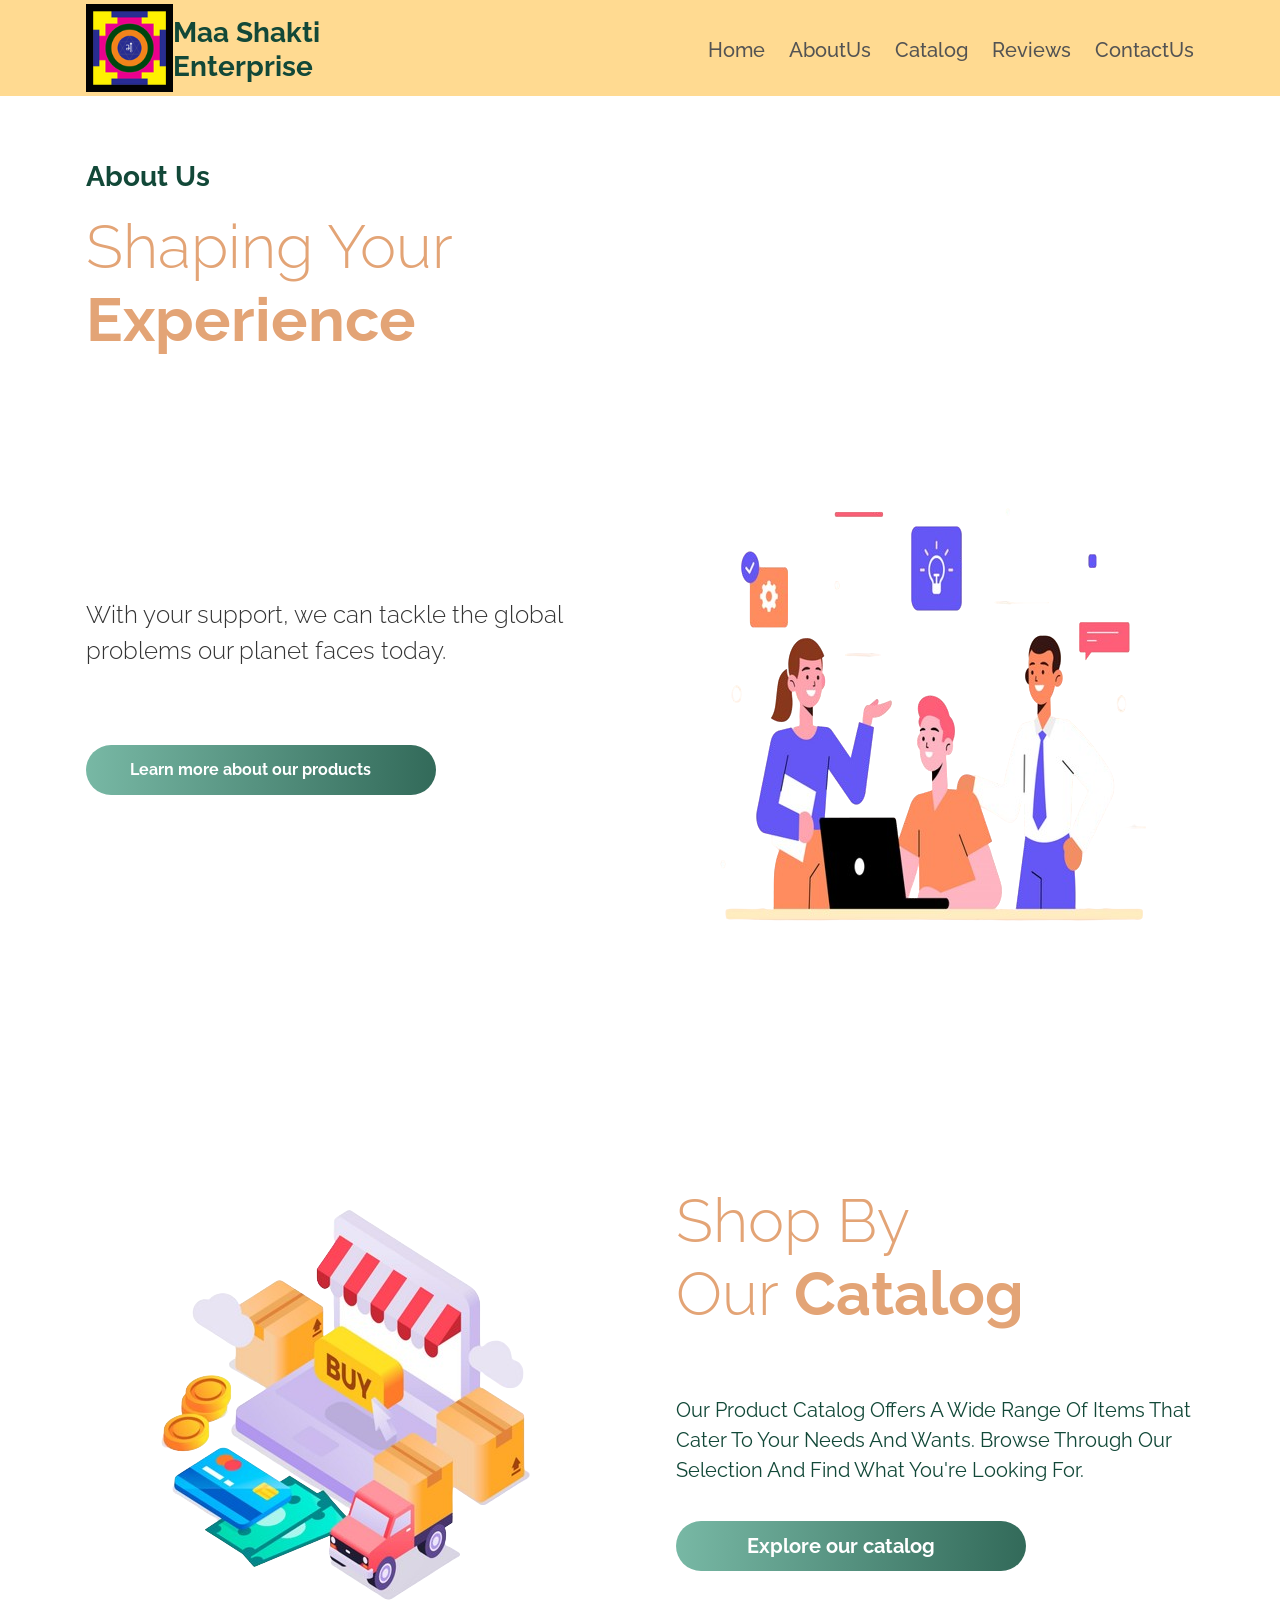
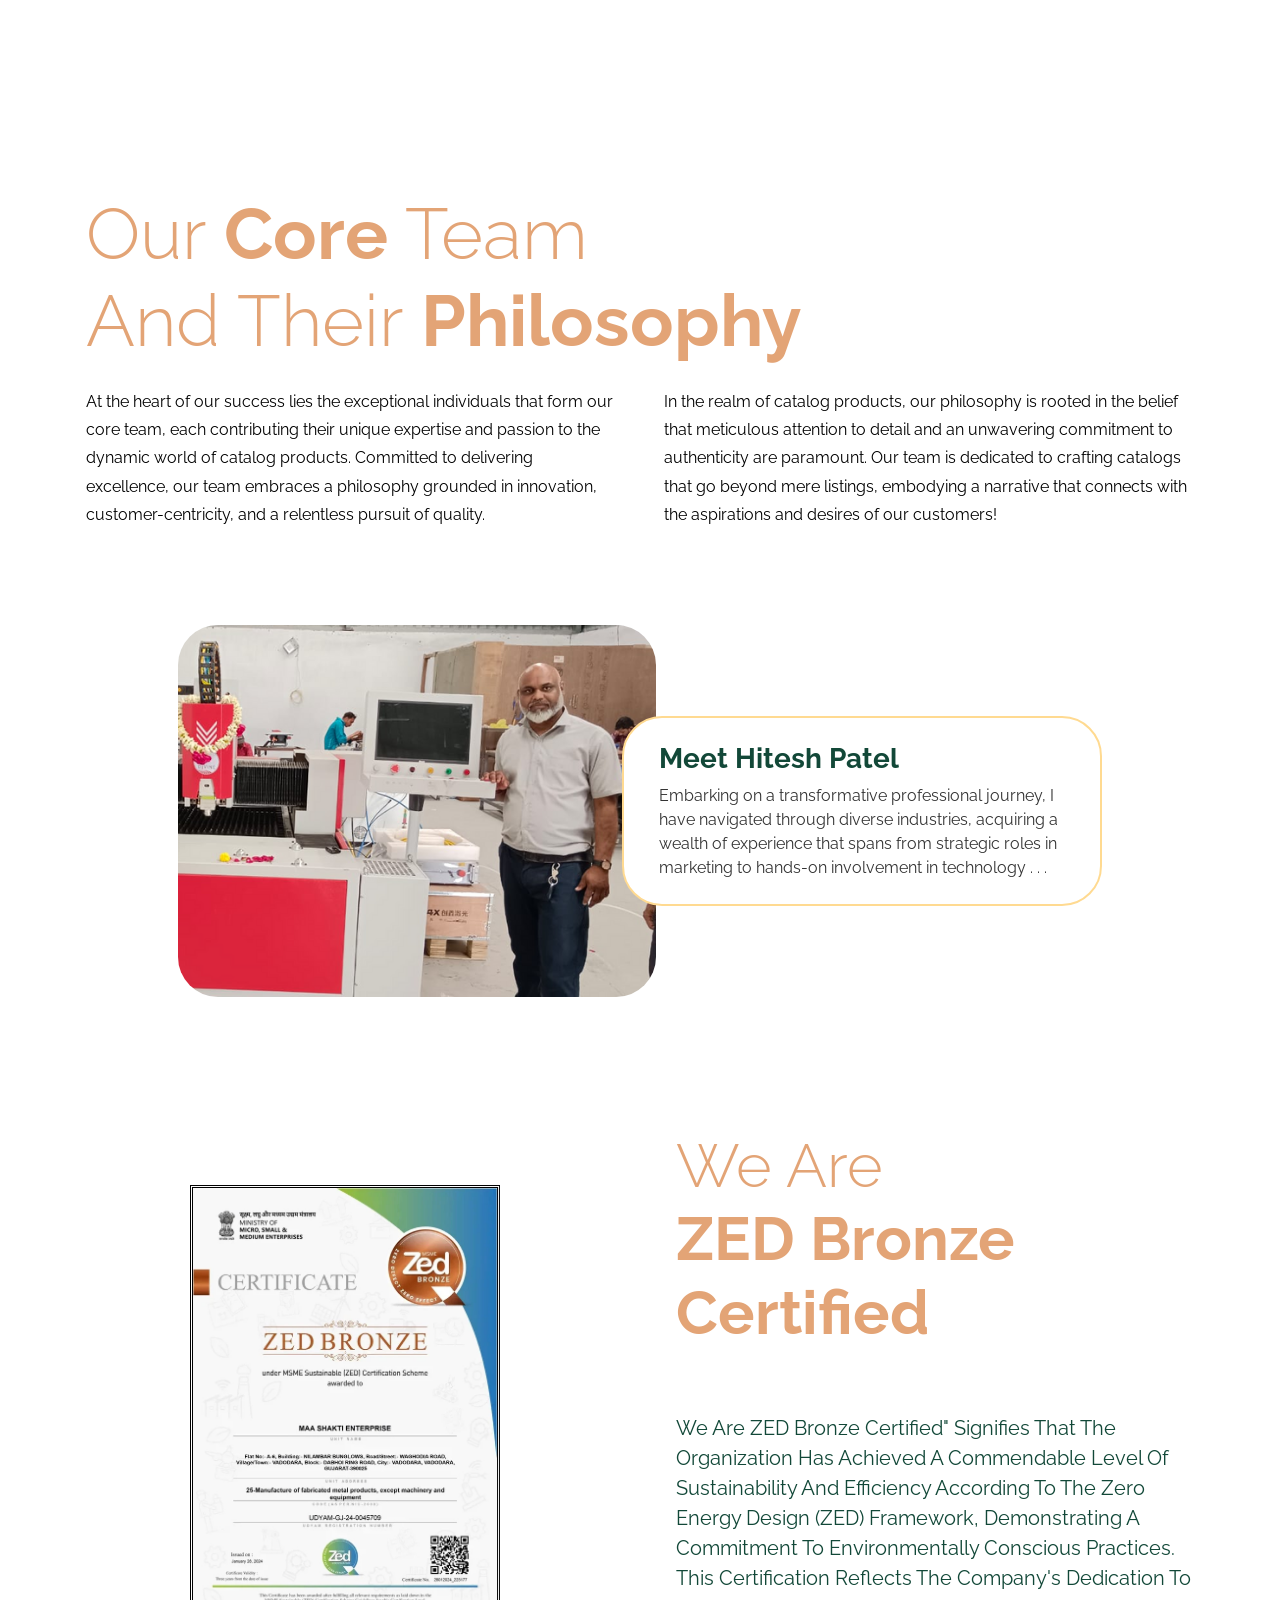
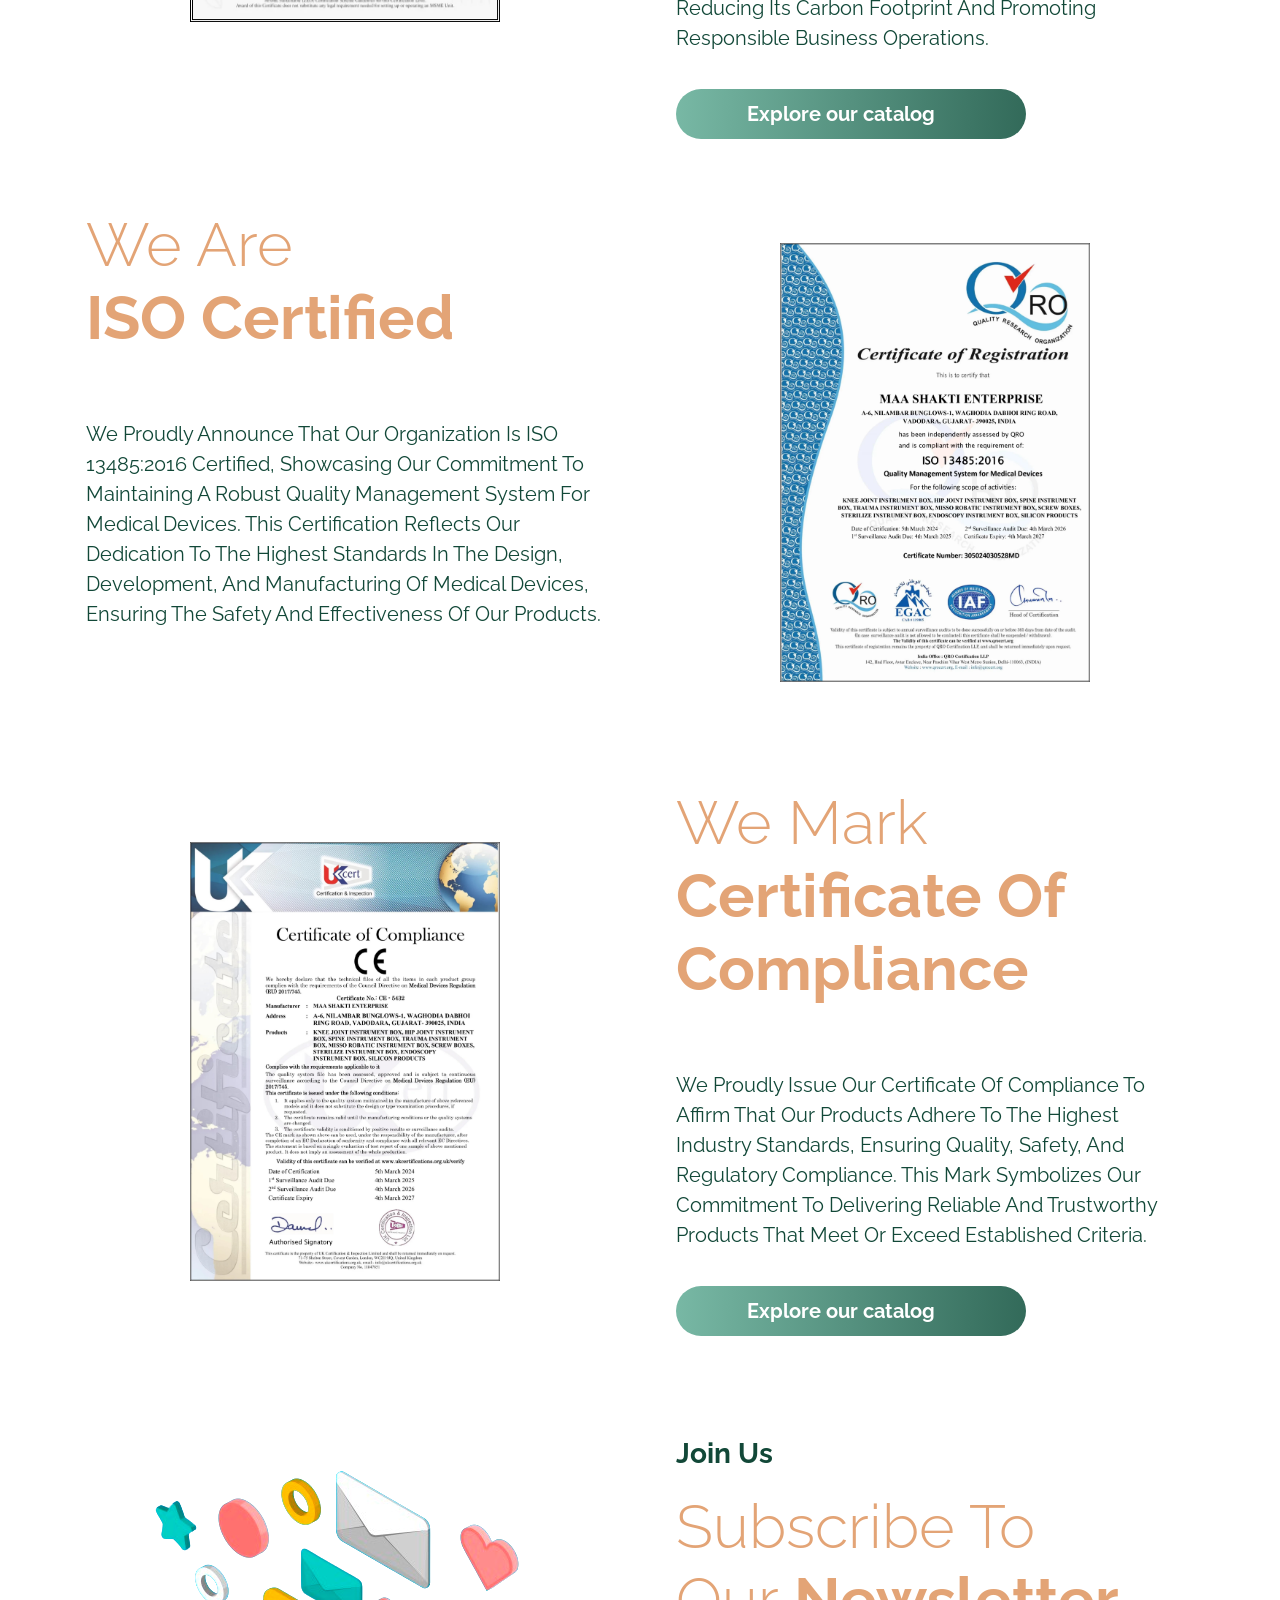
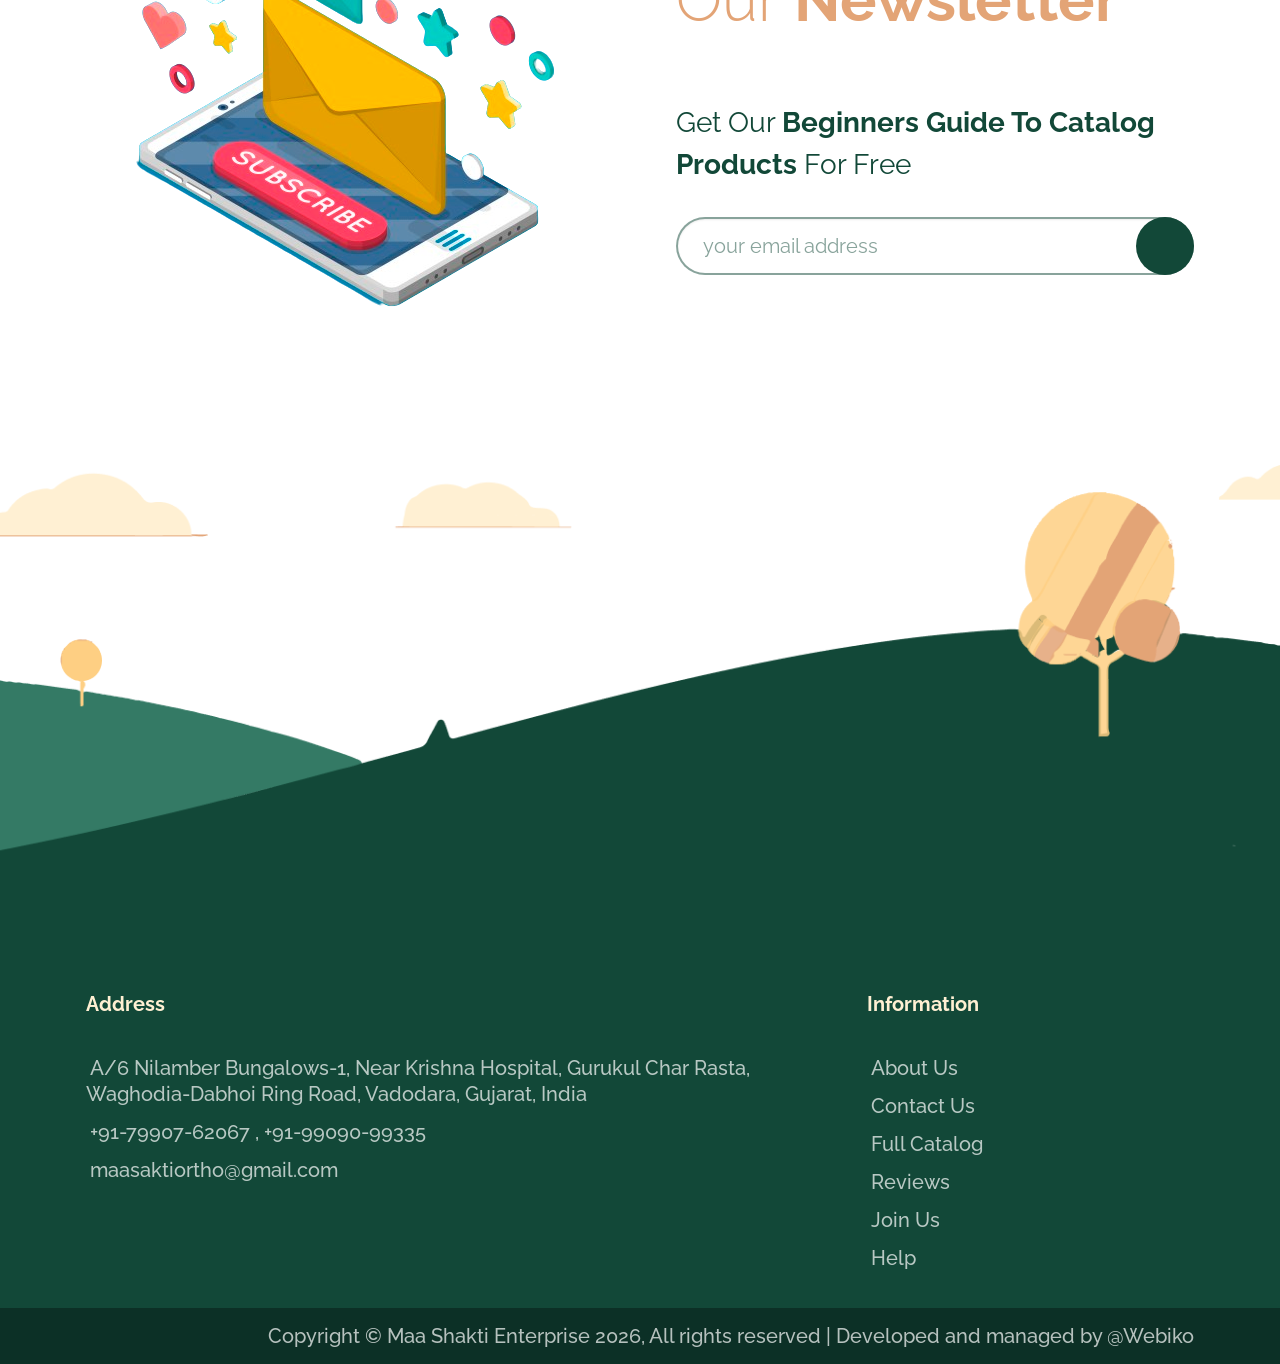
<file: public/about-us.html>
<!DOCTYPE html>
<html data-bs-theme="light" lang="en-US" dir="ltr">

<head>
  <meta charset="utf-8">
  <meta http-equiv="X-UA-Compatible" content="IE=edge">
  <meta name="viewport" content="width=device-width, initial-scale=1">
  <script src="https://web3forms.com/client/script.js" async defer></script>
  <link href="assets/lightbox/lightbox.css" rel="stylesheet" />

  <style>
    .portfolio-item img {
      transition: .5s;
    }

    .portfolio-item:hover img {
      transform: scale(1.1);
    }

    .portfolio-item .portfolio-overlay {
      position: absolute;
      display: flex;
      align-items: center;
      justify-content: center;
      width: 0;
      height: 0;
      bottom: 0;
      left: 50%;
      background: rgba(53, 53, 53, .7);
      transition: .5s;
    }

    .portfolio-item:hover .portfolio-overlay {
      width: 100%;
      height: 100%;
      left: 0;
    }

    .portfolio-item .portfolio-overlay .btn {
      opacity: 0;
    }

    .portfolio-item:hover .portfolio-overlay .btn {
      opacity: 1;
    }
  </style>

  <!-- ===============================================-->
  <!--    Document Title-->
  <!-- ===============================================-->
  <title>Maa Shakti Enterprise | We produce for your health</title>


  <!-- ===============================================-->
  <!--    Favicons-->
  <!-- ===============================================-->
  <link rel="apple-touch-icon" sizes="180x180" href="assets/img/favicons/apple-touch-icon.png">
  <link rel="icon" type="image/png" sizes="32x32" href="assets/img/favicons/favicon-32x32.png">
  <link rel="icon" type="image/png" sizes="16x16" href="assets/img/favicons/favicon-16x16.png">
  <link rel="shortcut icon" type="image/x-icon" href="assets/img/favicons/favicon.ico">
  <link rel="manifest" href="assets/img/favicons/manifest.json">
  <meta name="msapplication-TileImage" content="assets/img/favicons/mstile-150x150.png">
  <meta name="theme-color" content="#ffffff">
  <script src="assets/js/config.js"></script>


  <!-- ===============================================-->
  <!--    Stylesheets-->
  <!-- ===============================================-->
  <link rel="stylesheet" href="vendors/swiper/swiper-bundle.min.css">
  <link rel="preconnect" href="https://fonts.googleapis.com">
  <link rel="preconnect" href="https://fonts.gstatic.com" crossorigin>
  <link href="https://fonts.googleapis.com/css2?family=Raleway:wght@300;400;500;600;700&amp;display=swap"
    rel="stylesheet">
  <link href="assets/css/theme.css" rel="stylesheet" id="style-default">
  <link href="assets/css/user-rtl.css" rel="stylesheet" id="user-style-rtl">
  <link href="assets/css/user.css" rel="stylesheet" id="user-style-default">
  <link rel="stylesheet" href="https://unicons.iconscout.com/release/v4.0.8/css/line.css">
</head>


<body>

  <!-- ===============================================-->
  <!--    Main Content-->
  <!-- ===============================================-->
  <main class="main" id="top">
    <div class="bg-white">
      <div class="content">

        <nav class="navbar navbar-expand-lg py-1" id="navbar-top"
          data-navbar-soft-on-scroll="data-navbar-soft-on-scroll">
          <div class="container"><a class="navbar-brand me-lg-auto cursor-pointer" href="index.html"><img
                class="w-50 w-md-100 img-fluid" src="assets/img/logos/logo.png" alt="Maa Shakti Enterprise" /></a>
            <button class="navbar-toggler border-0 pe-0" type="button" data-bs-toggle="collapse"
              data-bs-target="#navbarSupportedContent" aria-controls="navbarSupportedContent" aria-expanded="false"
              aria-label="Toggle navigation"><span class="navbar-toggler-icon"></span></button>
            <h3 class="fs-8 fs-md-7 fs-xxl-6 text-success fw-bold pt-2">Maa Shakti Enterprise </h3>
            <div class="collapse navbar-collapse" id="navbarSupportedContent"
              data-navbar-collapse="data-navbar-collapse">
              <div class="container d-lg-flex justify-content-lg-end pe-lg-0 w-lg-100">

                <ul class="navbar-nav mt-2 mt-lg-1 ms-lg-4 ms-xl-8 ms-2xl-9 gap-lg-x1"
                  data-navbar-nav="data-navbar-nav">
                  <li class="nav-item"> <a class="nav-link nav-bar-item px-0" href="index.html#home" title="home">Home</a>
                  </li>
                  <li class="nav-item"> <a class="nav-link nav-bar-item px-0" href="#about" title="about">AboutUs</a>
                  </li>
                  <li class="nav-item"> <a class="nav-link nav-bar-item px-0" href="full-catalog.html"
                      title="catalog">Catalog</a></li>
                  <li class="nav-item"> <a class="nav-link nav-bar-item px-0" href="index.html#review"
                      title="reviews">Reviews</a>
                  </li>
                  <li class="nav-item"> <a class="nav-link nav-bar-item px-0" href="contact-us.html"
                      title="support">ContactUs</a></li>
                </ul>
              </div>
            </div>
          </div>
        </nav>
        <div class="container" data-bs-target="#navbar-top" data-bs-spy="scroll" tabindex="0">

          <section class="mb-9 mb-lg-10 mb-xxl-11" id="about">
            <h3 class="mb-3 pt-6 fs-8 fs-md-7 fs-xxl-6 text-success fw-bold text-center text-lg-start text-capitalize">
              About Us </h3>
            <h1
              class="fs-5 fs-md-3 fs-xxl-2 text-secondary text-capitalize fw-light mb-6 mb-lg-8 text-center text-lg-start">
              Shaping your <br /> <span class="fw-bold">experience</span></h1>
            <div class="row g-4 g-lg-6 g-xl-7 align-items-center">
              <div class="col-12 col-lg-6">

                <p class="fs-8 fs-md-11 fs-xxl-7 text-primary mb-5 mb-lg-6 mb-xl-7 fw-light">
                  With your support, we can tackle the global problems our planet faces today.
                </p>
                <button class="btn btn-gradient fs-12 mt-1 d-inline-flex"
                  onclick="window.location.href = 'full-catalog.html'"><span>Learn more about our products</span><span
                    class="uil uil-arrow-right"></span></button>
              </div>

              <div class="col-lg-6 d-none d-lg-block text-center"><img class="img-fluid"
                  src="assets/img/illustrations/shaping-experience.png" alt="" /></div>
            </div>
          </section>

          <section class="mb-9 mb-lg-10 mb-xxl-11 text-center text-lg-start mt-1" id="about">
            <div class="row g-4 g-lg-6 g-xl-7 pt-6">
              <div class="d-none d-lg-block col-lg-6 text-center"><img class="img-fluid"
                  src="assets/img/illustrations/shop-by-catalog.png" alt="" /></div>
              <div class="col-12 col-lg-6 d-flex flex-column justify-content-center mt-0">
                <h1 class="fs-5 fs-lg-4 fs-xl-3 text-secondary text-capitalize fw-light mt-3 mb-4">
                  Shop by <br />our <span class="fw-bold">Catalog</span></h1>
                <p class="text-success fs-8 fs-lg-8 text-capitalize beginner-guide my-4">
                  Our product catalog offers a wide range of items that cater to your needs and wants.
                  Browse through our selection and find what you're looking for.
                </p>
                <button class="btn btn-gradient fs-8 mt-1 d-inline-flex"
                  onclick="window.location.href = 'full-catalog.html'"><span>Explore our catalog</span><span
                    class="uil uil-arrow-right"></span></button>
              </div>
            </div>
          </section>

          <section class="mb-9 mb-lg-10 mb-xxl-11 text-center text-lg-start" id="about">
            <!-- <h4 class="mb-x1 fs-8 fs-md-7 fs-xxl-6 text-success fw-bold pt-6 text-capitalize">About us </h4> -->
            <h1 class="fs-5 fs-lg-3 fs-xl-2 text-secondary text-capitalize fw-light mb-x1">our <span
                class="fw-bold">Core </span>team<br />and their <span class="fw-bold">philosophy</span></h1>
            <div class="row mb-7 mb-lg-8 mb-xl-9 gap-3">
              <div class="col-12 col-lg">
                <p class="text-black fs-10 fs-md-9 fs-xxl-8 lh-xl mb-0 line-clamp-5"> At the heart of our success lies
                  the exceptional individuals
                  that form our core team, each contributing their unique expertise and passion to the dynamic world of
                  catalog products.
                  Committed to delivering excellence, our team embraces a philosophy grounded in innovation,
                  customer-centricity,
                  and a relentless pursuit of quality.</p>
              </div>
              <div class="col-12 col-lg">
                <p class="text-black fs-10 fs-md-9 fs-xxl-8 lh-xl mb-0 line-clamp-5"> In the realm of catalog products,
                  our philosophy is rooted
                  in the belief that meticulous attention to detail and an unwavering commitment to authenticity are
                  paramount.
                  Our team is dedicated to crafting catalogs that go beyond mere listings,
                  embodying a narrative that connects with the aspirations and desires of our customers! </p>
              </div>
            </div>
            <div class="d-flex flex-column flex-lg-row justify-content-center align-items-center mb-8 mb-lg-10"> <img
                class="img-fluid badhon" src="assets/img/team/badhon.png" alt="" />
              <div class="about-card" style="margin-left: -3%;">
                <h1 class="fs-8 fs-md-7 fs-xxl-6 text-success fw-bold">Meet Hitesh Patel</h1>
                <p class="fs-10 fs-md-9 fs-xxl-8 text-primary mb-0 line-clamp-5">
                  Embarking on a transformative professional journey, I have navigated through diverse industries,
                  acquiring a wealth of experience that spans from strategic roles in marketing to hands-on involvement
                  in technology . . .
                </p>
              </div>
            </div>
            <!-- <div>
              <p class="text-secondary text-capitalize fw-light mb-0 fs-5 fs-lg-4 text-center mb-7 mb-lg-8">
                meet the <span class="fw-bold">team</span></p>
              <div class="row mb-13 w-lg-75 mb-lg-5 mx-auto gy-2 gy-lg-5 h-100">
                <div class="col-12 col-md-6 col-lg-4 px-3 text-center mb-5 mb-lg-0">
                  <div class="position-relative w-75 w-md-100 mx-auto mb-2"><img class="w-100 team-hero-image"
                      src="assets/img/team/team/6.png" alt="" />
                    <div class="social-icons"><a href="#!"> <span class="uil uil-facebook"></span></a><a href="#!">
                        <span class="uil uil-instagram-alt"></span></a><a href="#!"> <span
                          class="uil uil-linkedin"></span></a></div>
                  </div>
                  <h3 class="fs-9 fs-md-8 text-success fw-bold mb-1">James T. Kirk</h3>
                  <h5 class="text-black fs-10 fs-md-9 fw-medium text-capitalize mb-3">CFO</h5>
                  <p class="fs-10 fs-md-9 fs-xxl-8 text-primary lh-xl mb-0 line-clamp-2">We're trying to teach you a
                    technique here and how to use it.</p>
                </div>
                <div class="col-12 col-md-6 col-lg-4 px-3 text-center mb-5 mb-lg-0">
                  <div class="position-relative w-75 w-md-100 mx-auto mb-2"><img class="w-100 team-hero-image"
                      src="assets/img/team/team/5.png" alt="" />
                    <div class="social-icons"><a href="#!"> <span class="uil uil-facebook"></span></a><a href="#!">
                        <span class="uil uil-instagram-alt"></span></a><a href="#!"> <span
                          class="uil uil-linkedin"></span></a></div>
                  </div>
                  <h3 class="fs-9 fs-md-8 text-success fw-bold mb-1">Montgomery Scott</h3>
                  <h5 class="text-black fs-10 fs-md-9 fw-medium text-capitalize mb-3">Accounts</h5>
                  <p class="fs-10 fs-md-9 fs-xxl-8 text-primary lh-xl mb-0 line-clamp-2">Just make a decision and let it
                    go.</p>
                </div>
                <div class="col-12 col-md-6 col-lg-4 px-3 text-center mb-5 mb-lg-0">
                  <div class="position-relative w-75 w-md-100 mx-auto mb-2"><img class="w-100 team-hero-image"
                      src="assets/img/team/team/4.png" alt="" />
                    <div class="social-icons"><a href="#!"> <span class="uil uil-facebook"></span></a><a href="#!">
                        <span class="uil uil-instagram-alt"></span></a><a href="#!"> <span
                          class="uil uil-linkedin"></span></a></div>
                  </div>
                  <h3 class="fs-9 fs-md-8 text-success fw-bold mb-1">Nyota Uhura</h3>
                  <h5 class="text-black fs-10 fs-md-9 fw-medium text-capitalize mb-3">Marketing</h5>
                  <p class="fs-10 fs-md-9 fs-xxl-8 text-primary lh-xl mb-0 line-clamp-2">We'll throw some old gray
                    clouds in here just sneaking around...</p>
                </div>
                <div class="col-12 col-md-6 col-lg-4 px-3 text-center mb-5 mb-lg-0">
                  <div class="position-relative w-75 w-md-100 mx-auto mb-2"><img class="w-100 team-hero-image"
                      src="assets/img/team/team/3.png" alt="" />
                    <div class="social-icons"><a href="#!"> <span class="uil uil-facebook"></span></a><a href="#!">
                        <span class="uil uil-instagram-alt"></span></a><a href="#!"> <span
                          class="uil uil-linkedin"></span></a></div>
                  </div>
                  <h3 class="fs-9 fs-md-8 text-success fw-bold mb-1">Hikaru Sulu</h3>
                  <h5 class="text-black fs-10 fs-md-9 fw-medium text-capitalize mb-3">CFO</h5>
                  <p class="fs-10 fs-md-9 fs-xxl-8 text-primary lh-xl mb-0 line-clamp-2">Everything's not great in life,
                    but we can still find beauty in it.</p>
                </div>
                <div class="col-12 col-md-6 col-lg-4 px-3 text-center mb-5 mb-lg-0">
                  <div class="position-relative w-75 w-md-100 mx-auto mb-2"><img class="w-100 team-hero-image"
                      src="assets/img/team/team/2.png" alt="" />
                    <div class="social-icons"><a href="#!"> <span class="uil uil-facebook"></span></a><a href="#!">
                        <span class="uil uil-instagram-alt"></span></a><a href="#!"> <span
                          class="uil uil-linkedin"></span></a></div>
                  </div>
                  <h3 class="fs-9 fs-md-8 text-success fw-bold mb-1">Pavel Chekov</h3>
                  <h5 class="text-black fs-10 fs-md-9 fw-medium text-capitalize mb-3">CTO</h5>
                  <p class="fs-10 fs-md-9 fs-xxl-8 text-primary lh-xl mb-0 line-clamp-2">That is when you can experience
                    true joy, when you have no fear.</p>
                </div>
                <div class="col-12 col-md-6 col-lg-4 px-3 text-center mb-5 mb-lg-0">
                  <div class="position-relative w-75 w-md-100 mx-auto mb-2"><img class="w-100 team-hero-image"
                      src="assets/img/team/team/1.png" alt="" />
                    <div class="social-icons"><a href="#!"> <span class="uil uil-facebook"></span></a><a href="#!">
                        <span class="uil uil-instagram-alt"></span></a><a href="#!"> <span
                          class="uil uil-linkedin"></span></a></div>
                  </div>
                  <h3 class="fs-9 fs-md-8 text-success fw-bold mb-1">Leonard McCoy</h3>
                  <h5 class="text-black fs-10 fs-md-9 fw-medium text-capitalize mb-3">Human resource</h5>
                  <p class="fs-10 fs-md-9 fs-xxl-8 text-primary lh-xl mb-0 line-clamp-2">Let's make a nice big leafy
                    tree.</p>
                </div>
              </div>
            </div> -->
          </section>

          <!-- Zed bronze certificate -->
          <section class="mb-5 mb-lg-5 mb-xxl-9 text-center text-lg-start mt-1" id="about">
            <div class="row g-4 g-lg-6 g-xl-7 pt-6">
              <!-- <div class="d-none d-lg-block col-lg-6 text-center">

                <a class="fs-10 fs-md-9 d-flex flex-column flex-xl-row align-items-center text-success fw-bold"
                  href="assets/img/certificate/zed_bronze.png" data-lightbox="zed-bronze-1"
                  data-title="ZED Bronze Certification" data-alt="ZED Bronze Certification"> <img class="img-fluid"
                    src="assets/img/certificate/zed_bronze_small.png" alt="ZED Bronze Certification" /> <span
                    class="uil uil-capture me-1 align-middle">View</span></a>
              </div> -->

              <div class="d-none d-lg-block col-lg-6 text-center portfolio-item first wow fadeInUp"
                data-wow-delay="0.1s">
                <div class="rounded overflow-hidden">
                  <div class="position-relative overflow-hidden">
                    <img class="img-fluid w-100" style="max-width: 60%;" src="assets/img/certificate/zed_bronze.jpg"
                      alt="ZED Bronze Certification">
                    <div class="portfolio-overlay">
                      <a class="btn btn-square btn-outline-light mx-1" href="assets/img/certificate/zed_bronze.jpg"
                        data-lightbox="zed-bronze-1" data-title="ZED Bronze Certification"
                        data-alt="ZED Bronze Certification"><i class="uil uil-eye"></i></a>
                    </div>
                  </div>

                </div>
              </div>

              <div class="col-12 col-lg-6 d-flex flex-column justify-content-center mt-0">
                <h1 class="fs-5 fs-lg-4 fs-xl-3 text-secondary text-capitalize fw-light mt-3 mb-4">
                  We are <br /><span class="fw-bold">ZED Bronze Certified </span></h1>
                <p class="text-success fs-8 fs-lg-8 text-capitalize beginner-guide my-4">
                  We Are ZED Bronze Certified" signifies that the organization has achieved a commendable level of
                  sustainability and
                  efficiency according to the Zero Energy Design (ZED) framework, demonstrating a commitment to
                  environmentally
                  conscious practices. This certification reflects the company's
                  dedication to reducing its carbon footprint and promoting responsible business operations.
                </p>
                <button class="btn btn-gradient fs-8 mt-1 d-inline-flex"
                  onclick="window.location.href = 'full-catalog.html'"><span>Explore our catalog</span><span
                    class="uil uil-arrow-right"></span></button>
              </div>
            </div>
          </section>


          <!-- ISO Certification -->
          <section class="mb-9 mb-lg-9 mb-xxl-14 text-center text-lg-start mt-1" id="about">
            <div class="row g-4 g-lg-6 g-xl-7 pt-6">
              <div class="col-12 col-lg-6 d-flex flex-column justify-content-center mt-0">
                <h1 class="fs-5 fs-lg-4 fs-xl-3 text-secondary text-capitalize fw-light mt-3 mb-4">
                  We are <br /><span class="fw-bold">ISO Certified </span></h1>
                <p class="text-success fs-8 fs-lg-8 text-capitalize beginner-guide my-4">
                  We proudly announce that our organization is ISO 13485:2016 certified, showcasing our
                  commitment to maintaining a robust Quality Management System for Medical Devices.
                  This certification reflects our dedication to the highest standards in the design,
                  development, and manufacturing of medical devices, ensuring the safety and effectiveness of our
                  products.
                </p>
              </div>

              <div class="d-none d-lg-block col-lg-6 text-center portfolio-item first wow fadeInUp"
                data-wow-delay="0.1s">
                <div class="rounded overflow-hidden">
                  <div class="position-relative overflow-hidden">
                    <img class="img-fluid w-100" style="max-width: 60%;"
                      src="assets/img/certificate/iso_certificate.jpg" alt="ISO Certification">
                    <div class="portfolio-overlay">
                      <a class="btn btn-square btn-outline-light mx-1" href="assets/img/certificate/iso_certificate.jpg"
                        data-lightbox="iso-certification" data-title="ISO Certification" data-alt="ISO Certification"><i
                          class="uil uil-eye"></i></a>
                    </div>
                  </div>

                </div>
              </div>
            </div>
          </section>

          <!-- Complaince Certification -->
          <section class="mb-5 mb-lg-5 mb-xxl-9 text-center text-lg-start mt-1" id="about">
            <div class="row g-4 g-lg-6 g-xl-7 pt-6">

              <div class="d-none d-lg-block col-lg-6 text-center portfolio-item first wow fadeInUp"
                data-wow-delay="0.1s">
                <div class="rounded overflow-hidden">
                  <div class="position-relative overflow-hidden">
                    <img class="img-fluid w-100" style="max-width: 60%;"
                      src="assets/img/certificate/complaince_certificate.jpg" alt="Certificate of Compliance">
                    <div class="portfolio-overlay">
                      <a class="btn btn-square btn-outline-light mx-1"
                        href="assets/img/certificate/complaince_certificate.jpg" data-lightbox="certificate-compliance"
                        data-title="Certificate of Compliance" data-alt="Certificate of Compliance"><i
                          class="uil uil-eye"></i></a>
                    </div>
                  </div>

                </div>
              </div>

              <div class="col-12 col-lg-6 d-flex flex-column justify-content-center mt-0">
                <h1 class="fs-5 fs-lg-4 fs-xl-3 text-secondary text-capitalize fw-light mt-3 mb-4">
                  We mark <br /><span class="fw-bold">Certificate of Compliance </span></h1>
                <p class="text-success fs-8 fs-lg-8 text-capitalize beginner-guide my-4">
                  We proudly issue our Certificate of Compliance to affirm that our products adhere to the highest
                  industry standards, ensuring quality, safety, and regulatory compliance. This mark symbolizes our
                  commitment to
                  delivering reliable and trustworthy products that meet or exceed established criteria.
                </p>
                <button class="btn btn-gradient fs-8 mt-1 d-inline-flex"
                  onclick="window.location.href = 'full-catalog.html'"><span>Explore our catalog</span><span
                    class="uil uil-arrow-right"></span></button>
              </div>
            </div>
          </section>

          <section class="mb-9 mb-lg-10 mb-xxl-11 text-center text-lg-start mt-1" id="about">
            <div class="row g-4 g-lg-6 g-xl-7 pt-6">
              <div class="d-none d-lg-block col-lg-6 text-center"><img class="img-fluid"
                  src="assets/img/illustrations/subscribe-letter.png" alt="Subscribe" /></div>
              <div class="col-12 col-lg-6 d-flex flex-column justify-content-center mt-0">
                <p class="fs-8 fs-md-7 fs-xxl-6 text-success fw-bold my-0 text-capitalize">join us </p>
                <h1 class="fs-5 fs-lg-4 fs-xl-3 text-secondary text-capitalize fw-light mt-3 mb-4">
                  Subscribe to <br />our <span class="fw-bold">Newsletter</span></h1>
                <p class="text-success fs-8 fs-lg-7 text-capitalize beginner-guide my-4">Get Our <span
                    class="fw-bold">Beginners Guide To Catalog Products </span><br class="d-none d-xxl-block" />for free
                </p>

                <form action="https://api.web3forms.com/submit" method="POST" onsubmit="return;">

                  <input type="hidden" name="access_key" value="0f5e778a-34cd-4102-b504-2729c065ad66">
                  <div class="input-group position-relative">
                    <input class="form-control email-input" type="email" name="email" id="email"
                      placeholder="your email address" />
                    <button class="btn shadow-none submit-button position-absolute end-0" type="submit"><span
                        class="uil uil-arrow-right"
                        onclick="document.getElementById('email').value = ''"></span></button>
                  </div>
                </form>

              </div>
            </div>
          </section>

        </div>

        <button class="btn scroll-to-top" data-scroll-top="data-scroll-top"><span
            class="uil uil-angle-up text-white"></span></button>
        <footer class="Footer" style="background-image: url('assets/img/illustrations/BOTTOM.png')">
          <div class="pb-x1 px-3 px-lg-0">
            <div class="container">
              <div class="row align-items-end g-4 g-sm-6" style="flex-wrap: wrap-reverse;">
                <div class="col-6 col-md-8">
                  <div class="mb-3 mb-md-5">
                    <h3 class="fs-9 fs-md-8 fw-bold mb-0" style="color: #FFF0D3;">Address</h3>
                  </div>
                  <div>
                    <div class="mb-2"> <a class="links" href="contact-us.html">
                        <span class="uil uil-location-pin-alt me-1"></span>
                        A/6 Nilamber Bungalows-1, Near Krishna
                        Hospital,
                        Gurukul Char Rasta, Waghodia-Dabhoi Ring Road, Vadodara,
                        Gujarat, India
                      </a>
                    </div>
                    <div class="mb-2"> <a class="links" href="contact-us.html">
                        <span class="uil uil-phone me-1"></span> +91-79907-62067 , +91-99090-99335
                      </a>
                    </div>
                    <div class="mb-2"> <a class="links" href="contact-us.html"><span
                          class="uil uil-envelope-alt me-1"></span> maasaktiortho@gmail.com</a>
                    </div>
                  </div>
                </div>
                <div class="col-6 col-md-4">
                  <div class="mb-3 mb-md-5">
                    <h3 class="fs-9 fs-md-8 fw-bold mb-0" style="color: #FFF0D3;">Information</h3>
                  </div>
                  <div>
                    <div class="mb-2"> <a class="links" href="about-us.html"> <span
                          class="uil uil-angle-right-b me-1 "></span>About Us</a></div>
                    <div class="mb-2"> <a class="links" href="contact-us.html"><span
                          class="uil uil-angle-right-b me-1 "></span>Contact Us</a></div>
                    <div class="mb-2"> <a class="links" href="full-catalog.html#products"><span
                          class="uil uil-angle-right-b me-1 "></span>Full Catalog</a></div>
                    <div class="mb-2"> <a class="links" href="index.html#review"><span
                          class="uil uil-angle-right-b me-1 "></span>Reviews</a></div>
                    <div class="mb-2"> <a class="links" href="index.html#support"><span
                          class="uil uil-angle-right-b me-1 "></span>Join Us</a></div>
                    <div class="mb-2"> <a class="links" href="contact-us.html"><span
                          class="uil uil-angle-right-b me-1 "></span>Help</a></div>
                  </div>
                </div>

              </div>
            </div>
          </div>
          <div class="bg-success py-2 py-md-3 position-relative terms-condition">
            <div class="overley-background"></div>
            <div class="container py-12 text-div text-md-end">
              <a class="links ms-md-4" href="https://www.webiko.tech/" target="_blank" title="copyright">
                <span class="copyright">
                  Copyright © Maa Shakti Enterprise
                  <script>document.write(new Date().getFullYear());</script>, All rights reserved | Developed and
                  managed by @Webiko
                </span>
              </a>
            </div>
          </div>
        </footer>
      </div>
    </div>
  </main>
  <!-- ===============================================-->
  <!--    End of Main Content-->
  <!-- ===============================================-->




  <!-- ===============================================-->
  <!--    JavaScripts-->
  <!-- ===============================================-->
  <script src="vendors/popper/popper.min.js"></script>
  <script src="vendors/bootstrap/bootstrap.min.js"></script>
  <script src="vendors/is/is.min.js"></script>
  <script src="vendors/countup/countUp.umd.js"></script>
  <script src="vendors/swiper/swiper-bundle.min.js"></script>
  <script src="vendors/lodash/lodash.min.js"></script>
  <script src="https://polyfill.io/v3/polyfill.min.js?features=window.scroll"></script>
  <script src="vendors/list.js/list.min.js"></script>
  <script src="assets/js/theme.js"></script>
  <script src="assets/lightbox/lightbox-plus-jquery.js"></script>
  <script>
    lightbox.option({
      'alwaysShowNavOnTouchDevices': true,
      'disableScrolling': true
    })
  </script>
</body>

</html>
</file>
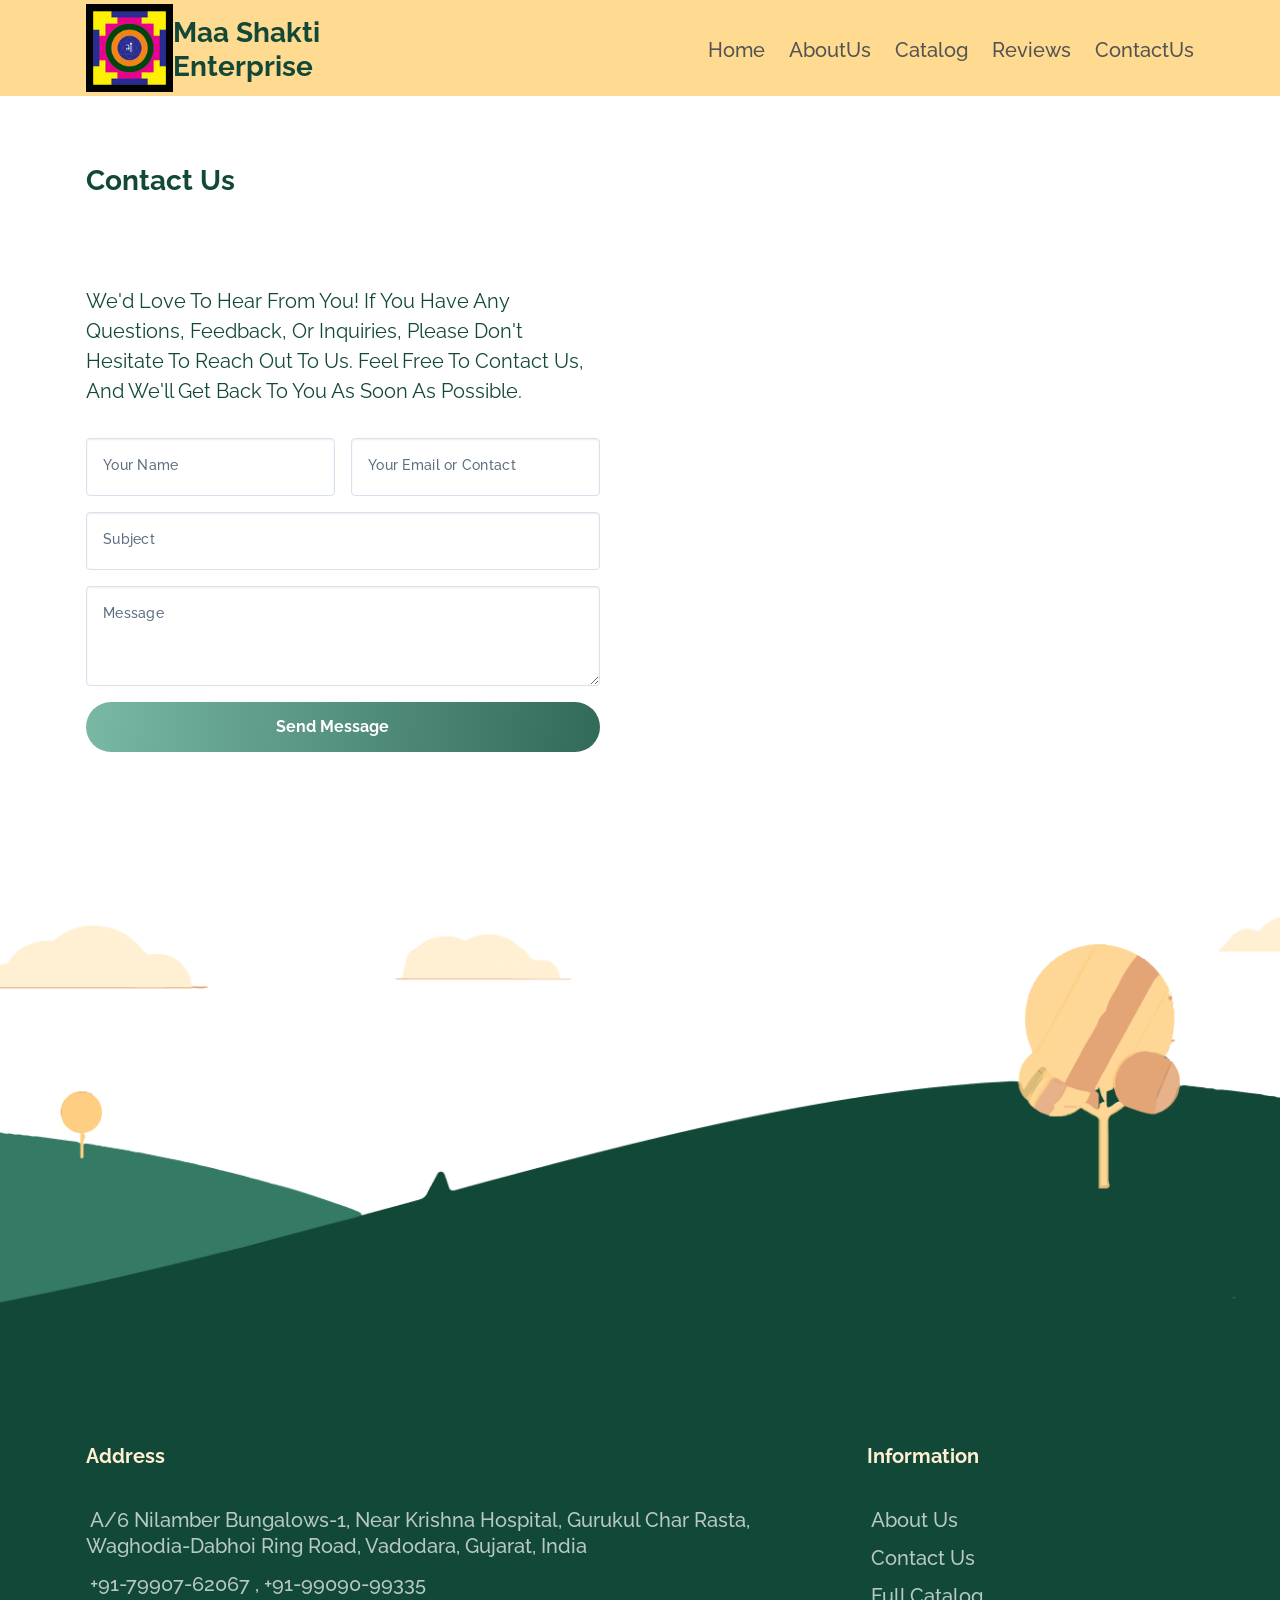
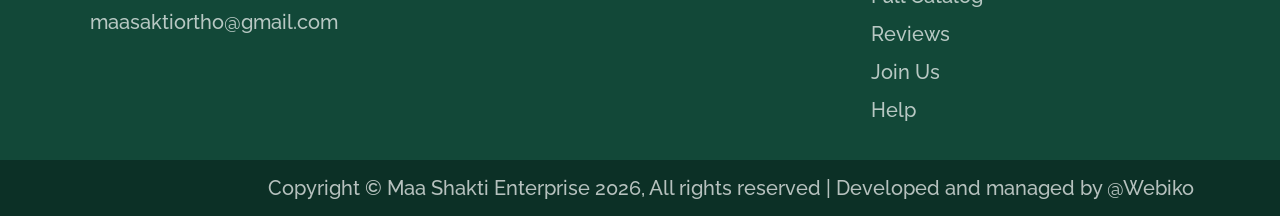
<file: public/contact-us.html>
<!DOCTYPE html>
<html data-bs-theme="light" lang="en-US" dir="ltr">

<head>
  <meta charset="utf-8">
  <meta http-equiv="X-UA-Compatible" content="IE=edge">
  <meta name="viewport" content="width=device-width, initial-scale=1">
  <script src="https://web3forms.com/client/script.js" async defer>
  </script>

  <script>
    if (performance.navigation.type == 2) {
      location.reload(true);
    }


    function validateInput() {

      const form = document.getElementById('contact-form');
      form.addEventListener('submit', (event) => {

        if (document.getElementById("name").value.trim() == "" || document.getElementById("email").value.trim() == "") {
          event.preventDefault();
        }
        if (document.getElementById("name").value.trim() == "") {
          document.getElementById("name-error").style.display = "inline";
        }
        else {
          document.getElementById("name-error").style.display = "none";
        }
        if (document.getElementById("email").value.trim() == "") {
          document.getElementById("email-error").style.display = "inline";
        }
        else {
          document.getElementById("email-error").style.display = "none";
        }
      });
    }




  </script>
  <!-- ===============================================-->
  <!--    Document Title-->
  <!-- ===============================================-->
  <title>Maa Shakti Enterprise | We produce for your health</title>


  <!-- ===============================================-->
  <!--    Favicons-->
  <!-- ===============================================-->
  <link rel="apple-touch-icon" sizes="180x180" href="assets/img/favicons/apple-touch-icon.png">
  <link rel="icon" type="image/png" sizes="32x32" href="assets/img/favicons/favicon-32x32.png">
  <link rel="icon" type="image/png" sizes="16x16" href="assets/img/favicons/favicon-16x16.png">
  <link rel="shortcut icon" type="image/x-icon" href="assets/img/favicons/favicon.ico">
  <link rel="manifest" href="assets/img/favicons/manifest.json">
  <meta name="msapplication-TileImage" content="assets/img/favicons/mstile-150x150.png">
  <meta name="theme-color" content="#ffffff">
  <script src="assets/js/config.js"></script>


  <!-- ===============================================-->
  <!--    Stylesheets-->
  <!-- ===============================================-->
  <link rel="stylesheet" href="vendors/swiper/swiper-bundle.min.css">
  <link rel="preconnect" href="https://fonts.googleapis.com">
  <link rel="preconnect" href="https://fonts.gstatic.com" crossorigin>
  <link href="https://fonts.googleapis.com/css2?family=Raleway:wght@300;400;500;600;700&amp;display=swap"
    rel="stylesheet">
  <link href="assets/css/theme.css" rel="stylesheet" id="style-default">
  <link href="assets/css/user-rtl.css" rel="stylesheet" id="user-style-rtl">
  <link href="assets/css/user.css" rel="stylesheet" id="user-style-default">
  <link rel="stylesheet" href="https://unicons.iconscout.com/release/v4.0.8/css/line.css">
</head>


<body>

  <!-- ===============================================-->
  <!--    Main Content-->
  <!-- ===============================================-->
  <main class="main" id="top">
    <div class="bg-white">
      <div class="content">

        <nav class="navbar navbar-expand-lg py-1" id="navbar-top"
          data-navbar-soft-on-scroll="data-navbar-soft-on-scroll">
          <div class="container"><a class="navbar-brand me-lg-auto cursor-pointer" href="index.html"><img
                class="w-50 w-md-100 img-fluid" src="assets/img/logos/logo.png" alt="Maa Shakti Enterprise" /></a>
            <button class="navbar-toggler border-0 pe-0" type="button" data-bs-toggle="collapse"
              data-bs-target="#navbarSupportedContent" aria-controls="navbarSupportedContent" aria-expanded="false"
              aria-label="Toggle navigation"><span class="navbar-toggler-icon"></span></button>
            <h3 class="fs-8 fs-md-7 fs-xxl-6 text-success fw-bold pt-2">Maa Shakti Enterprise </h3>
            <div class="collapse navbar-collapse" id="navbarSupportedContent"
              data-navbar-collapse="data-navbar-collapse">

              <div class="container d-lg-flex justify-content-lg-end pe-lg-0 w-lg-100">

                <ul class="navbar-nav mt-2 mt-lg-1 ms-lg-4 ms-xl-8 ms-2xl-9 gap-lg-x1"
                  data-navbar-nav="data-navbar-nav">
                  <li class="nav-item"> <a class="nav-link nav-bar-item px-0" href="index.html#home"
                      title="home">Home</a></li>
                  <li class="nav-item"> <a class="nav-link nav-bar-item px-0" href="about-us.html#about"
                      title="about">AboutUs</a></li>
                  <li class="nav-item"> <a class="nav-link nav-bar-item px-0" href="index.html#products"
                      title="catalog">Catalog</a></li>
                  <li class="nav-item"> <a class="nav-link nav-bar-item px-0" href="index.html#review"
                      title="reviews">Reviews</a>
                  </li>
                  <li class="nav-item"> <a class="nav-link nav-bar-item px-0" href="#contact"
                      title="support">ContactUs</a></li>
                </ul>
              </div>
            </div>
          </div>
        </nav>
        <div class="container" data-bs-target="#navbar-top" data-bs-spy="scroll" tabindex="0">

          <section class="mb-9 mb-lg-10 mb-xxl-11 text-center text-lg-start mt-1" id="contact">
            <h3 class="mb-3 pt-6 fs-8 fs-md-7 fs-xxl-6 text-success fw-bold text-center text-lg-start text-capitalize">
              Contact Us </h3>
            <!-- Contact Start -->
            <div class="container-fluid overflow-hidden px-lg-0" style="margin: 0rem 0;">
              <div class="container contact px-lg-0">
                <div class="row g-0 mx-lg-0">
                  <div class="col-lg-6 contact-text wow fadeIn" data-wow-delay="0.5s">
                    <div class="p-lg-5 ps-lg-0">

                      <p class="text-success fs-8 fs-lg-8 text-capitalize beginner-guide my-4">We'd love to hear from
                        you! If you have any questions, feedback, or inquiries,
                        please don't hesitate to reach out to us. Feel free to contact us, and we'll get back to you
                        as soon as possible.
                      </p>
                      <!-- <form action="https://api.web3forms.com/submit" method="POST" onsubmit="return;">

                        <input type="hidden" name="access_key" value="0f5e778a-34cd-4102-b504-2729c065ad66">
                        <div class="input-group position-relative">
                          <input class="form-control email-input" type="email" name="email" id="email"
                            placeholder="your email address" />
                          <button class="btn shadow-none submit-button position-absolute end-0" type="submit"><span
                              class="uil uil-arrow-right" onclick="document.getElementById('email').value = ''"></span></button>
                        </div>
                      </form> -->
                      <form id="contact-form" action="https://api.web3forms.com/submit" method="POST"
                        onsubmit="return; ">
                        <input type="hidden" name="access_key" value="0f5e778a-34cd-4102-b504-2729c065ad66">
                        <div class="row g-3">
                          <div class="col-md-6">
                            <div class="form-floating">
                              <input type="text" class="form-control" id="name" name="name" placeholder="Your Name">
                              <label for="name">Your Name</label>
                              <span id="name-error" style="display: none;" class="text-danger fs-10 col-sm-4">Enter
                                Valid Name!</span>
                            </div>
                          </div>
                          <div class="col-md-6">
                            <div class="form-floating">
                              <input type="text" class="form-control" id="email" name="email" placeholder="Your Email">
                              <label for="email">Your Email or Contact</label>
                              <span id="email-error" style="display: none;" class="text-danger fs-10 col-sm-4">Enter
                                Valid Email or
                                Contact!</span>
                            </div>
                          </div>
                          <div class="col-12">
                            <div class="form-floating">
                              <input type="text" class="form-control" id="subject" name="subject" placeholder="Subject">
                              <label for="subject">Subject</label>
                            </div>
                          </div>
                          <div class="col-12">
                            <div class="form-floating">
                              <textarea class="form-control" placeholder="Leave a message here" id="message"
                                name="message" style="height: 100px"></textarea>
                              <label for="message">Message</label>
                            </div>
                          </div>
                          <div class="col-12">
                            <button class="btn btn-gradient w-100 py-3" type="submit"
                              onclick="validateInput()"><span>Send
                                Message</span><span class="uil uil-arrow-right"></span></button>
                          </div>
                        </div>
                      </form>
                    </div>
                  </div>
                  <div class="col-lg-6 pe-lg-0 pt-2" style="min-height: 400px;">
                    <div class="position-relative h-100">
                      <iframe
                        src="https://www.google.com/maps/d/u/0/embed?mid=1ZEfAq2Vce3TGJfMRyuA7NIHOLboiUOM&ehbc=2E312F&noprof=1"
                        width="570" height="550">

                      </iframe>
                    </div>
                  </div>
                </div>
              </div>
            </div>
            <!-- Contact End -->
          </section>
        </div>

        <button class="btn scroll-to-top" data-scroll-top="data-scroll-top"><span
            class="uil uil-angle-up text-white"></span></button>
            <footer class="Footer" style="background-image: url('assets/img/illustrations/BOTTOM.png')">
              <div class="pb-x1 px-3 px-lg-0">
                <div class="container">
                  <div class="row align-items-end g-4 g-sm-6" style="flex-wrap: wrap-reverse;">
                    <div class="col-6 col-md-8">
                      <div class="mb-3 mb-md-5">
                        <h3 class="fs-9 fs-md-8 fw-bold mb-0" style="color: #FFF0D3;">Address</h3>
                      </div>
                      <div>
                        <div class="mb-2"> <a class="links" href="contact-us.html">
                            <span class="uil uil-location-pin-alt me-1"></span>
                            A/6 Nilamber Bungalows-1, Near Krishna
                            Hospital,
                            Gurukul Char Rasta, Waghodia-Dabhoi Ring Road, Vadodara,
                            Gujarat, India
                          </a>
                        </div>
                        <div class="mb-2"> <a class="links" href="contact-us.html">
                            <span class="uil uil-phone me-1"></span> +91-79907-62067 , +91-99090-99335
                          </a>
                        </div>
                        <div class="mb-2"> <a class="links" href="contact-us.html"><span
                              class="uil uil-envelope-alt me-1"></span> maasaktiortho@gmail.com</a>
                        </div>
                      </div>
                    </div>
                    <div class="col-6 col-md-4">
                      <div class="mb-3 mb-md-5">
                        <h3 class="fs-9 fs-md-8 fw-bold mb-0" style="color: #FFF0D3;">Information</h3>
                      </div>
                      <div>
                        <div class="mb-2"> <a class="links" href="about-us.html"> <span
                              class="uil uil-angle-right-b me-1 "></span>About Us</a></div>
                        <div class="mb-2"> <a class="links" href="contact-us.html"><span
                              class="uil uil-angle-right-b me-1 "></span>Contact Us</a></div>
                        <div class="mb-2"> <a class="links" href="full-catalog.html#products"><span
                              class="uil uil-angle-right-b me-1 "></span>Full Catalog</a></div>
                        <div class="mb-2"> <a class="links" href="index.html#review"><span
                              class="uil uil-angle-right-b me-1 "></span>Reviews</a></div>
                        <div class="mb-2"> <a class="links" href="index.html#support"><span
                              class="uil uil-angle-right-b me-1 "></span>Join Us</a></div>
                        <div class="mb-2"> <a class="links" href="contact-us.html"><span
                              class="uil uil-angle-right-b me-1 "></span>Help</a></div>
                      </div>
                    </div>
    
                  </div>
                </div>
              </div>
              <div class="bg-success py-2 py-md-3 position-relative terms-condition">
                <div class="overley-background"></div>
                <div class="container py-12 text-div text-md-end">
                  <a class="links ms-md-4" href="https://www.webiko.tech/" target="_blank" title="copyright">
                    <span class="copyright">
                      Copyright © Maa Shakti Enterprise
                      <script>document.write(new Date().getFullYear());</script>, All rights reserved | Developed and
                      managed by @Webiko
                    </span>
                  </a>
                </div>
              </div>
            </footer>
      </div>
    </div>
  </main>
  <!-- ===============================================-->
  <!--    End of Main Content-->
  <!-- ===============================================-->




  <!-- ===============================================-->
  <!--    JavaScripts-->
  <!-- ===============================================-->
  <script src="vendors/popper/popper.min.js"></script>
  <script src="vendors/bootstrap/bootstrap.min.js"></script>
  <script src="vendors/is/is.min.js"></script>
  <script src="vendors/countup/countUp.umd.js"></script>
  <script src="vendors/swiper/swiper-bundle.min.js"></script>
  <script src="vendors/lodash/lodash.min.js"></script>
  <script src="https://polyfill.io/v3/polyfill.min.js?features=window.scroll"></script>
  <script src="vendors/list.js/list.min.js"></script>
  <script src="assets/js/theme.js"></script>

</body>

</html>
</file>
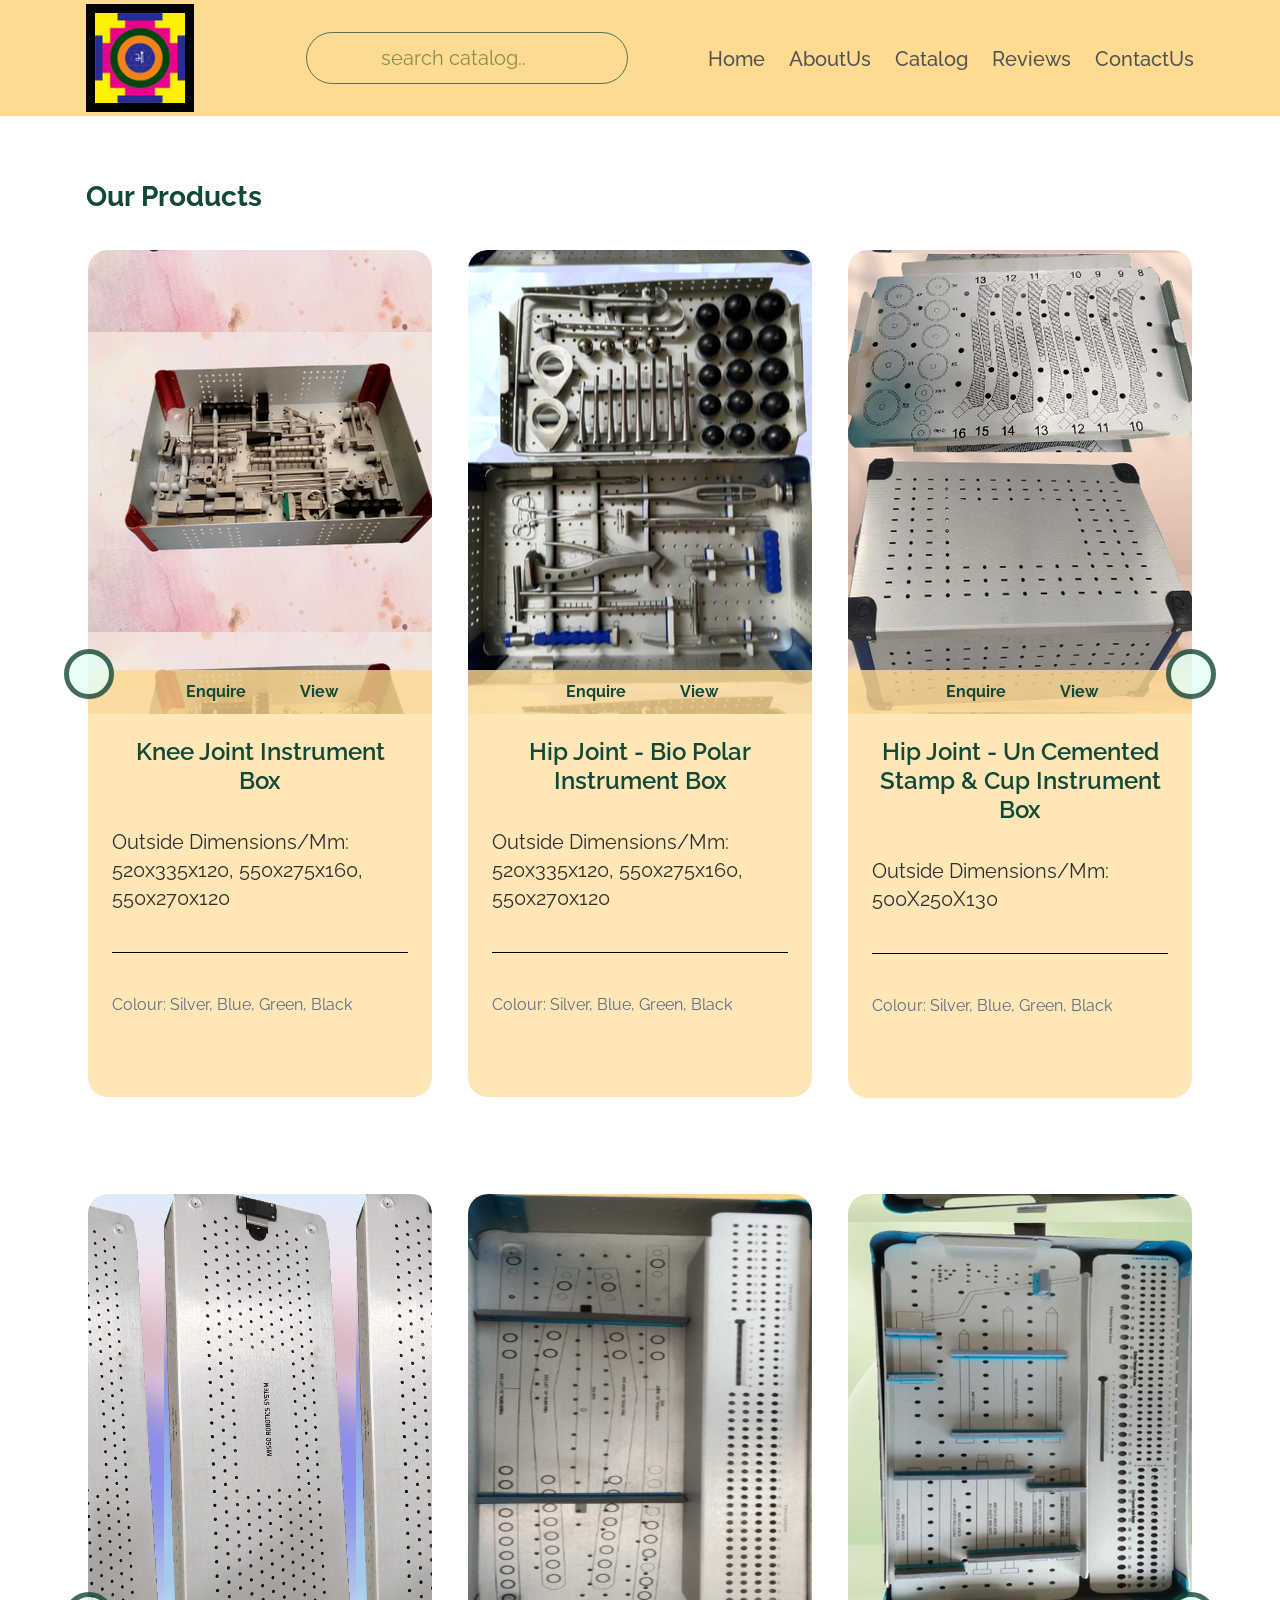
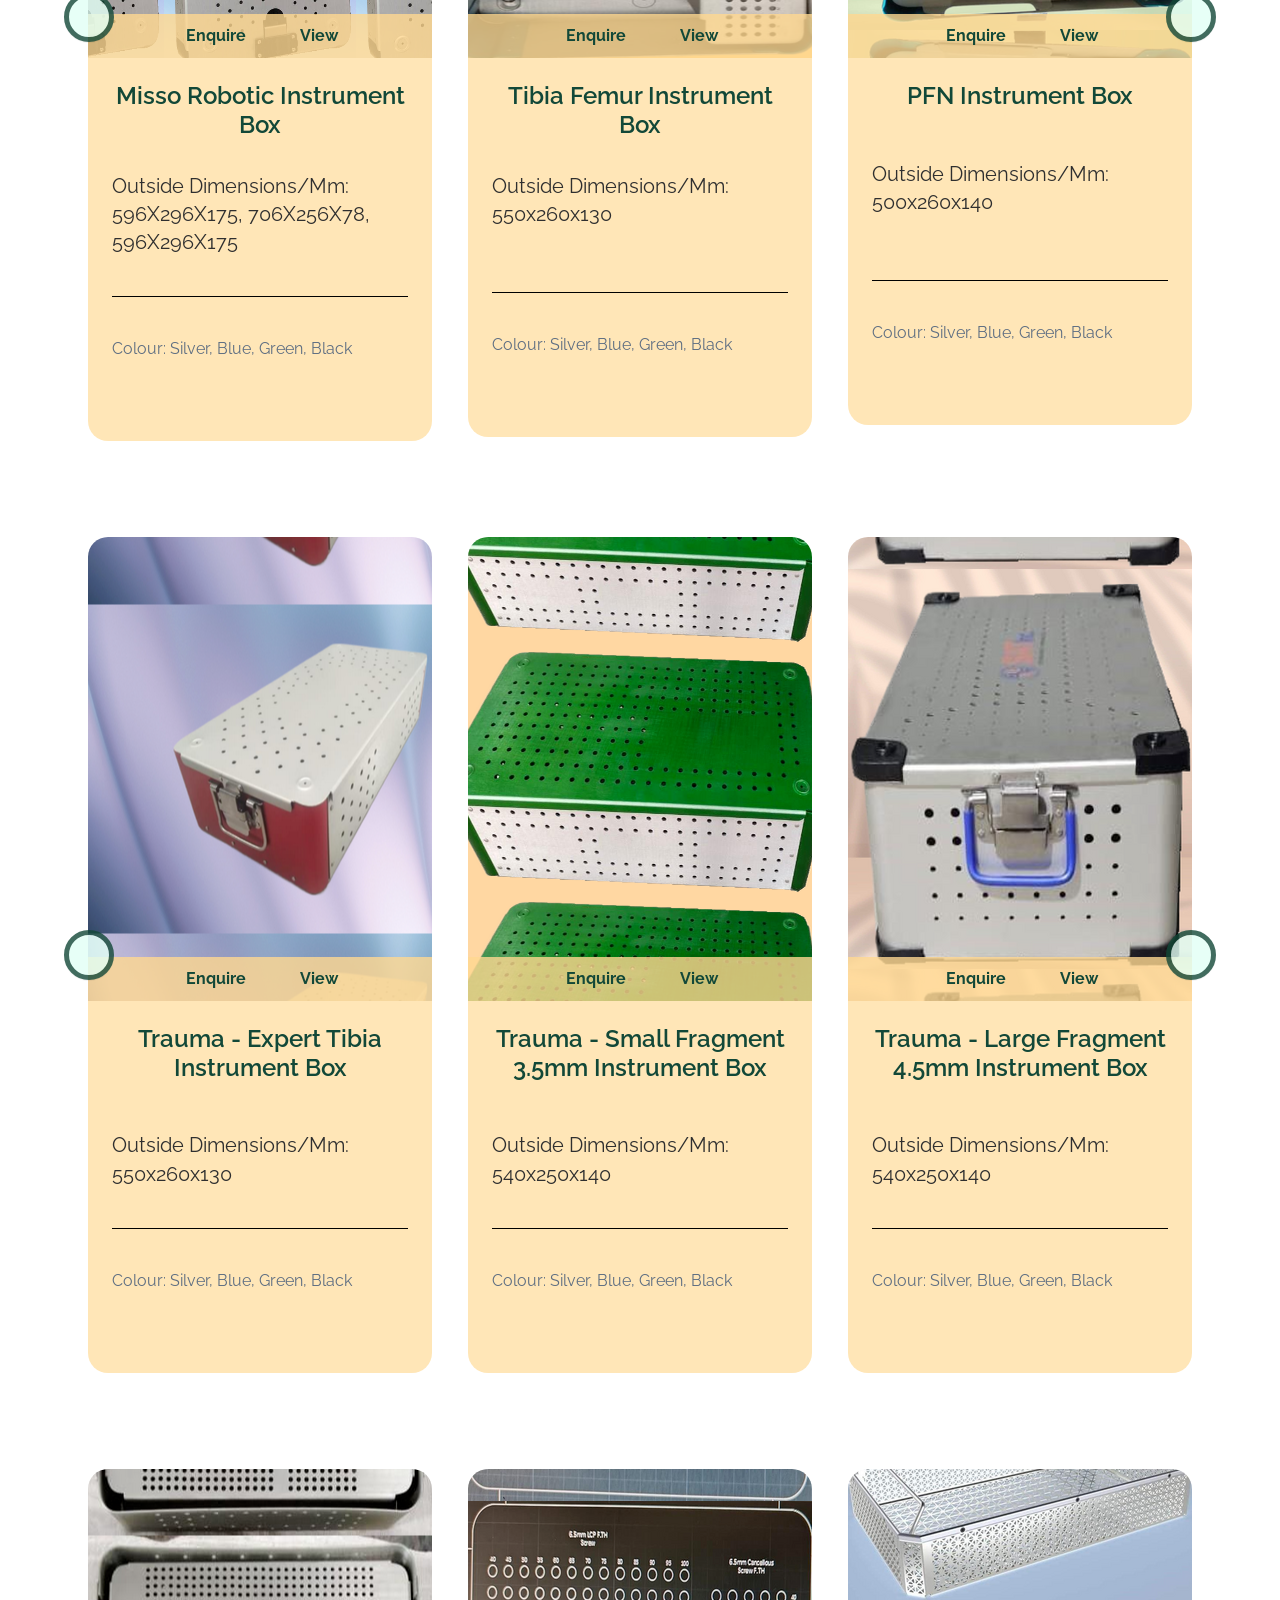
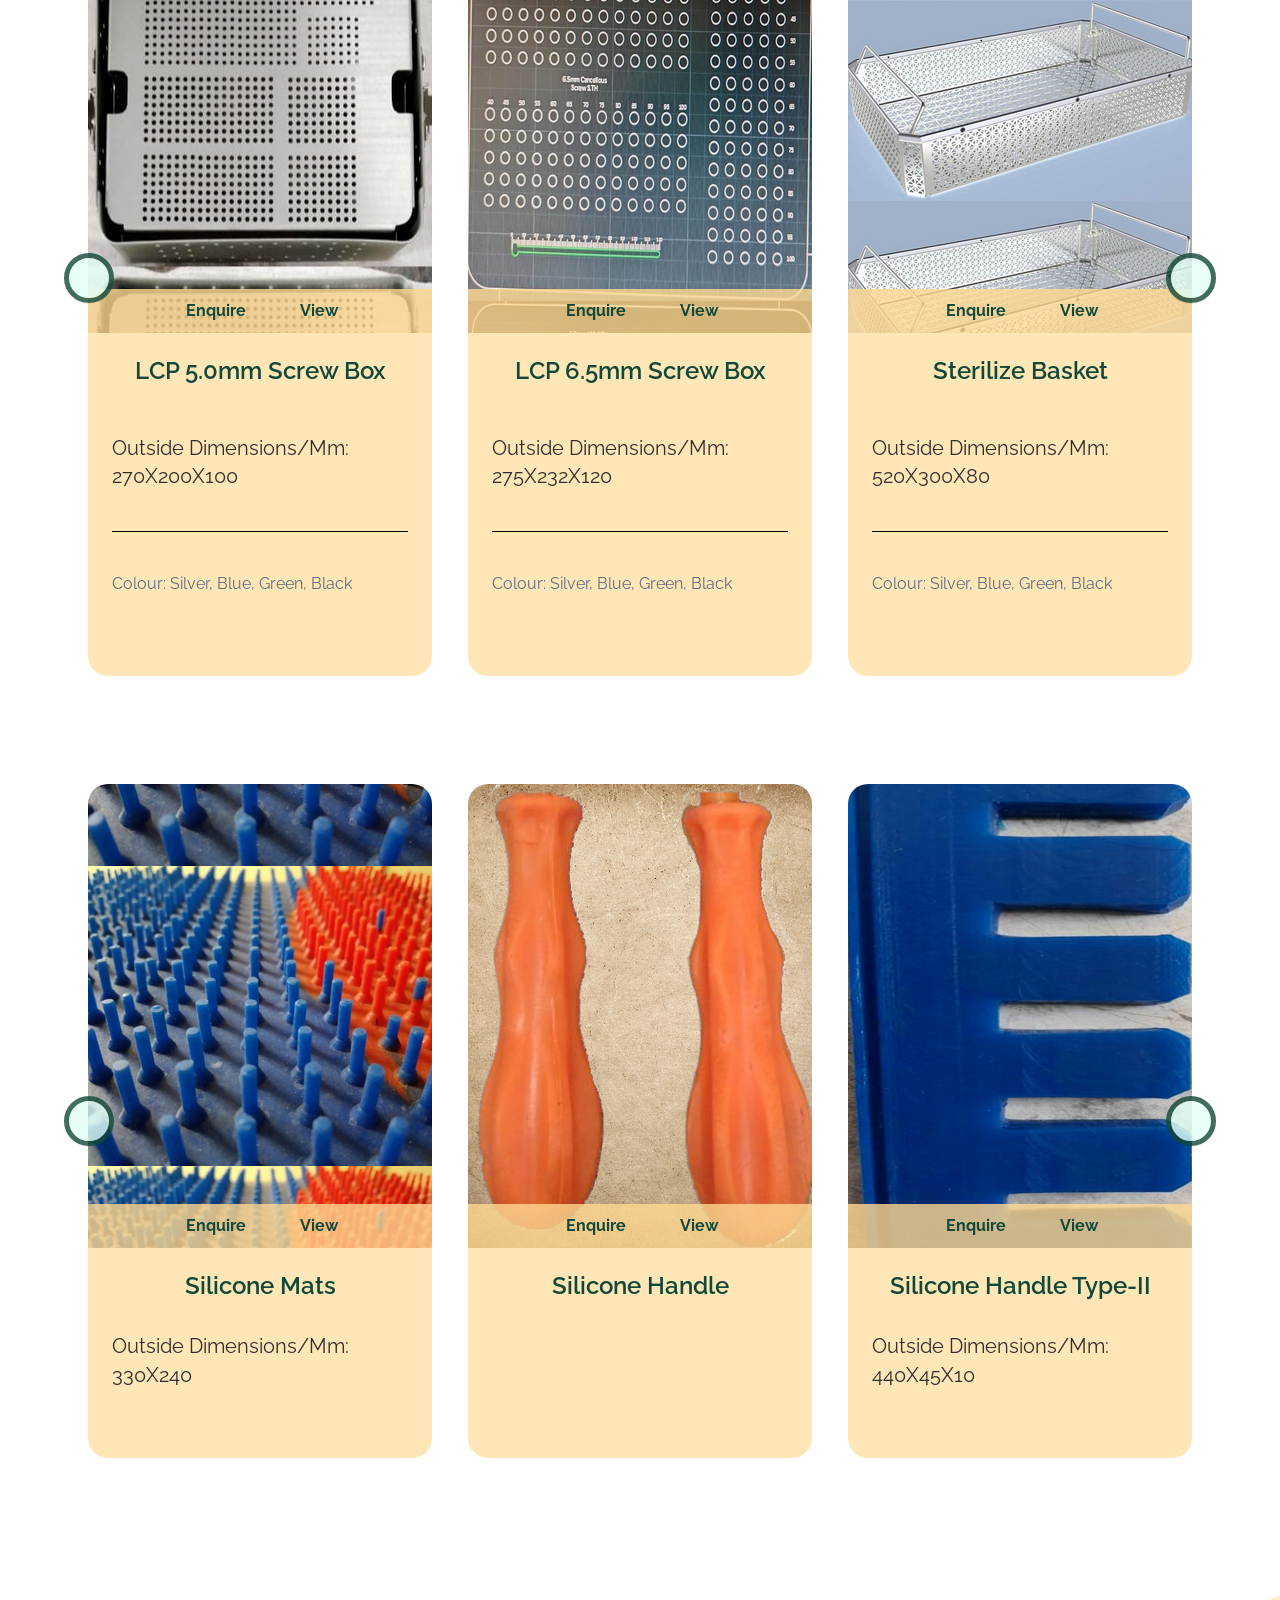
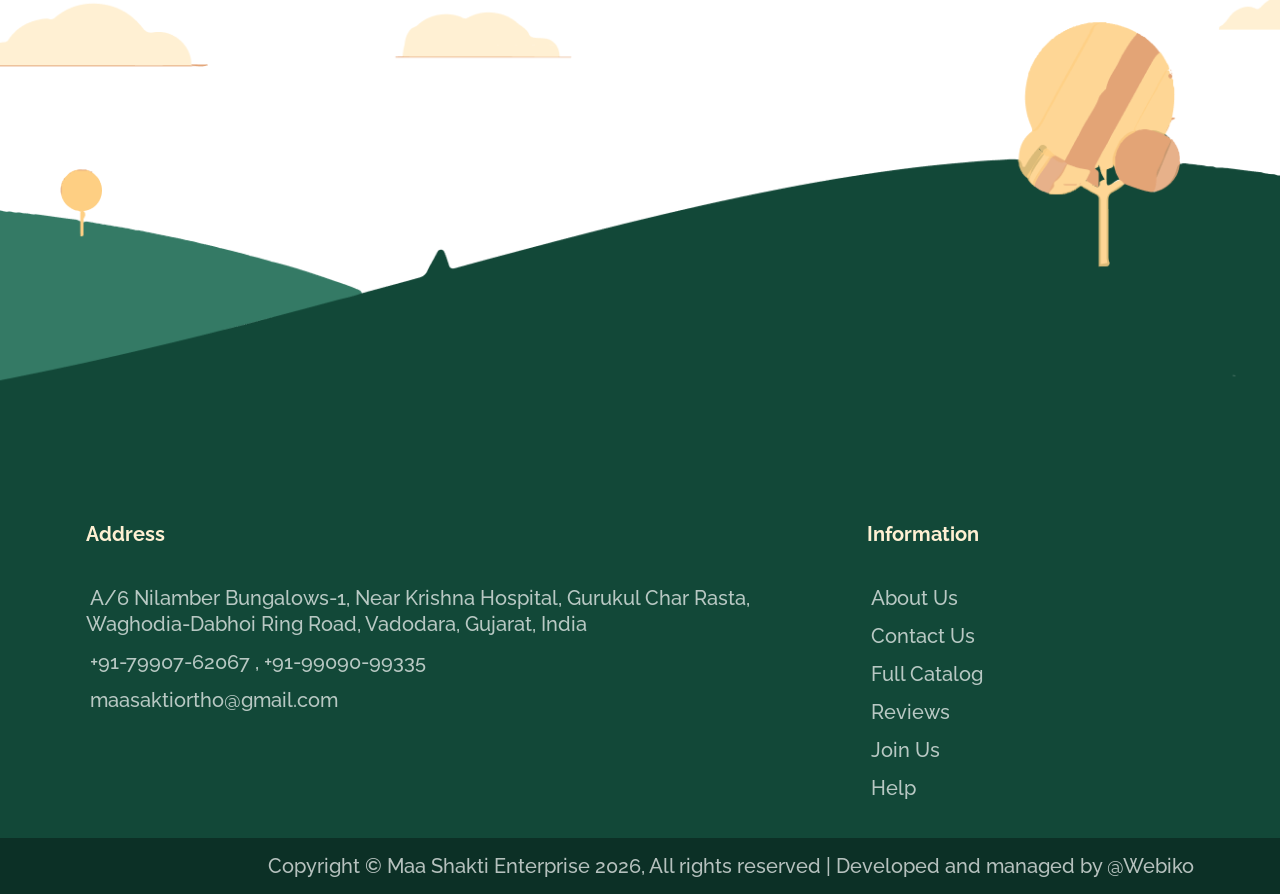
<file: public/full-catalog.html>
<!DOCTYPE html>
<html data-bs-theme="light" lang="en-US" dir="ltr">

<head>
  <meta charset="utf-8">
  <meta http-equiv="X-UA-Compatible" content="IE=edge">
  <meta name="viewport" content="width=device-width, initial-scale=1">
  <script src="assets/js/search.js"></script>

  <link href="assets/lightbox/lightbox.css" rel="stylesheet" />

  <style>
    @media screen and (max-width: 768px) {
      #search-fix-content {
        width: -webkit-fill-available !important;
      }
    }
  </style>
  <!-- ===============================================-->
  <!--    Document Title-->
  <!-- ===============================================-->
  <title>Maa Shakti Enterprise | We produce for your health</title>


  <!-- ===============================================-->
  <!--    Favicons-->
  <!-- ===============================================-->
  <link rel="apple-touch-icon" sizes="180x180" href="assets/img/favicons/apple-touch-icon.png">
  <link rel="icon" type="image/png" sizes="32x32" href="assets/img/favicons/favicon-32x32.png">
  <link rel="icon" type="image/png" sizes="16x16" href="assets/img/favicons/favicon-16x16.png">
  <link rel="shortcut icon" type="image/x-icon" href="assets/img/favicons/favicon.ico">
  <link rel="manifest" href="assets/img/favicons/manifest.json">
  <meta name="msapplication-TileImage" content="assets/img/favicons/mstile-150x150.png">
  <meta name="theme-color" content="#ffffff">
  <script src="assets/js/config.js"></script>


  <!-- ===============================================-->
  <!--    Stylesheets-->
  <!-- ===============================================-->
  <link rel="stylesheet" href="vendors/swiper/swiper-bundle.min.css">
  <link rel="preconnect" href="https://fonts.googleapis.com">
  <link rel="preconnect" href="https://fonts.gstatic.com" crossorigin>
  <link href="https://fonts.googleapis.com/css2?family=Raleway:wght@300;400;500;600;700&amp;display=swap"
    rel="stylesheet">
  <link href="assets/css/theme.css" rel="stylesheet" id="style-default">
  <link href="assets/css/user-rtl.css" rel="stylesheet" id="user-style-rtl">
  <link href="assets/css/user.css" rel="stylesheet" id="user-style-default">
  <link rel="stylesheet" href="https://unicons.iconscout.com/release/v4.0.8/css/line.css">
</head>


<body>

  <!-- ===============================================-->
  <!--    Main Content-->
  <!-- ===============================================-->
  <main class="main" id="top">
    <div class="bg-white">
      <div class="content">

        <nav class="navbar navbar-expand-lg py-1" id="navbar-top"
          data-navbar-soft-on-scroll="data-navbar-soft-on-scroll">
          <div class="container"><a class="navbar-brand me-lg-auto cursor-pointer" href="index.html"><img
                class="w-50 w-md-100 img-fluid" src="assets/img/logos/logo.png" alt="Maa Shakti Enterprise" /></a>
            <button class="navbar-toggler border-0 pe-0" type="button" data-bs-toggle="collapse"
              data-bs-target="#navbarSupportedContent" aria-controls="navbarSupportedContent" aria-expanded="false"
              aria-label="Toggle navigation"><span class="navbar-toggler-icon"></span></button>
            <div class="collapse navbar-collapse" id="navbarSupportedContent"
              data-navbar-collapse="data-navbar-collapse">
              <div class="container d-lg-flex justify-content-lg-end pe-lg-0 w-lg-100">

                <form class="form-inline position-relative w-lg-50 ms-lg-4 ms-xl-9 mt-3 mt-lg-0 "
                  onsubmit="onsubmitSearch(); return false;">
                  <input class="search fs-8 bg-transparent form-control" style="cursor: pointer !important;" type="text"
                    id="searchInput" placeholder="search catalog.." />
                  <div class="search-icon"> <span class="uil uil-search"></span></div>
                </form>

                <ul class="navbar-nav mt-2 mt-lg-1 ms-lg-4 ms-xl-8 ms-2xl-9 gap-lg-x1"
                  data-navbar-nav="data-navbar-nav">
                  <li class="nav-item"> <a class="nav-link nav-bar-item px-0" href="index.html#home"
                      title="home">Home</a>
                  </li>
                  <li class="nav-item"> <a class="nav-link nav-bar-item px-0" href="about-us.html#about"
                      title="about">AboutUs</a></li>
                  <li class="nav-item"> <a class="nav-link nav-bar-item px-0" href="#products"
                      title="catalog">Catalog</a></li>
                  <li class="nav-item"> <a class="nav-link nav-bar-item px-0" href="index.html#review"
                      title="reviews">Reviews</a>
                  </li>
                  <li class="nav-item"> <a class="nav-link nav-bar-item px-0" href="#support"
                      title="support">ContactUs</a></li>
                </ul>
              </div>
            </div>
          </div>
        </nav>
        <div class="container" data-bs-target="#navbar-top" data-bs-spy="scroll" tabindex="0">

          <section class="mb-9 mb-lg-10 mb-xxl-11 text-center text-md-start" id="products">
            <h3 class="mb-x1 fs-8 fs-md-7 fs-xxl-6 text-success fw-bold pt-6">Our Products </h3>


            <h3 id="para" style="display: none;"
              class="fs-5 fs-md-3 fs-xxl-2 text-secondary text-capitalize fw-light mb-13 mb-lg-7"> <span
                class="fw-bold">No Search </span>Results Found!</h3>

            <div class="mb-6 mb-lg-7 " id="slider-search" style="display: none;">
              <h1 class="fs-5 fs-md-3 fs-xxl-2 text-secondary text-capitalize fw-light mb-13 mb-lg-7"> <span
                  class="fw-bold">Search </span>Results</h1>
              <div class="mb-4 mb-lg-0">
                <div style="display: flex; column-gap: 4%; flex-wrap: wrap;" id="card-add">

                </div>
              </div>
            </div>


            <div id="static-content-display">
              <div class="mb-6 mb-lg-7 " id="slider-1">
                <!-- <h1 class="fs-5 fs-md-3 fs-xxl-2 text-secondary text-capitalize fw-light mb-13 mb-lg-7"> <span
                  class="fw-bold">New </span>Arrivals</h1> -->
                <div class="mb-4 mb-lg-0">
                  <div class="swiper-theme-container position-relative">
                    <div class="swiper-container theme-slider"
                      data-swiper='{"spaceBetween":32,"loop":false,"loopedSlides":6,"breakpoints":{"0":{"slidesPerView":1},"768":{"slidesPerView":2},"1024":{"slidesPerView":3}}}'>
                      <div class="swiper-wrapper">
                        <div class="product-card swiper-slide">
                          <div class="product-card-top"
                            style="background-image: url('assets/img/products/products/1.png'); background-size: unset; background-repeat: unset;">
                            <div class="add-section"><a
                                class="fs-10 fs-md-9 d-flex flex-column flex-xl-row align-items-center"
                                href="contact-us.html"><span class="uil uil-phone me-1 align-middle"></span>Enquire </a>
                              <a class="fs-10 fs-md-9 d-flex flex-column flex-xl-row align-items-center text-success fw-bold"
                                href="assets/img/products/products/1.png" data-lightbox="image-1"
                                data-title="Knee Joint Instrument Box" data-alt="Knee Joint Instrument Box"><span
                                  class="uil uil-capture me-1 align-middle"></span>View</a>
                              <a href="assets/img/products/products/slideshow/image1-1.jpg" data-lightbox="image-1"
                                hidden data-title="Knee Joint Instrument Box" data-alt="Knee Joint Instrument Box"></a>
                              <a href="assets/img/products/products/slideshow/image1-2.jpg" data-lightbox="image-1"
                                hidden data-title="Knee Joint Instrument Box" data-alt="Knee Joint Instrument Box"></a>
                              <a href="assets/img/products/products/slideshow/image1-3.jpg" data-lightbox="image-1"
                                hidden data-title="Knee Joint Instrument Box" data-alt="Knee Joint Instrument Box"></a>
                              <a href="assets/img/products/products/slideshow/image1-4.jpg" data-lightbox="image-1"
                                hidden data-title="Knee Joint Instrument Box" data-alt="Knee Joint Instrument Box"></a>

                            </div>
                          </div>
                          <div class="d-flex flex-column gap-x1 p-x1 pb-5 product-card-body">
                            <h3 class="text-success fw-semi-bold text-center line-clamp-2 fs-8 fs-md-11 fs-xxl-7">
                              Knee Joint Instrument Box</h3>
                            <p class="text-dark fs-10 fs-md-9 fs-xl-8 text-capitalize lh-xl mb-0 line-clamp-4">
                              Outside Dimensions/mm:
                              520x335x120,
                              550x275x160,
                              550x270x120
                              <hr style="color: black;">
                              Colour: Silver, Blue, Green, Black
                            </p>
                          </div>
                        </div>
                        <div class="product-card swiper-slide">
                          <div class="product-card-top"
                            style="background-image: url('assets/img/products/products/2.png'); background-size: unset; background-repeat: unset;">
                            <div class="add-section"><a
                                class="fs-10 fs-md-9 d-flex flex-column flex-xl-row align-items-center"
                                href="contact-us.html"><span class="uil uil-phone me-1 align-middle"></span>Enquire </a>
                              <a class="fs-10 fs-md-9 d-flex flex-column flex-xl-row align-items-center text-success fw-bold"
                                href="assets/img/products/products/2.png" data-lightbox="image-2"
                                data-title="Hip Joint - Bio Polar Instrument Box"
                                data-alt="Hip Joint - Bio Polar Instrument Box"><span
                                  class="uil uil-capture me-1 align-middle"></span>View</a>

                            </div>
                          </div>
                          <div class="d-flex flex-column gap-x1 p-x1 pb-5 product-card-body">
                            <h3 class="text-success fw-semi-bold text-center line-clamp-2 fs-8 fs-md-11 fs-xxl-7">
                              Hip Joint - Bio Polar Instrument Box
                            </h3>
                            <p class="text-dark fs-10 fs-md-9 fs-xl-8 text-capitalize lh-xl mb-0 line-clamp-3">
                              Outside Dimensions/mm:
                              520x335x120,
                              550x275x160,
                              550x270x120
                              <hr style="color: black;">
                              Colour: Silver, Blue, Green, Black
                            </p>
                          </div>
                        </div>
                        <div class="product-card swiper-slide">
                          <div class="product-card-top"
                            style="background-image: url('assets/img/products/products/3.png'); background-size: unset; background-repeat: unset;">
                            <div class="add-section"><a
                                class="fs-10 fs-md-9 d-flex flex-column flex-xl-row align-items-center"
                                href="contact-us.html"><span class="uil uil-phone me-1 align-middle"></span>Enquire </a>
                              <a class="fs-10 fs-md-9 d-flex flex-column flex-xl-row align-items-center text-success fw-bold"
                                href="assets/img/products/products/3.png" data-lightbox="image-3"
                                data-title="Hip Joint - Un Cemented Stamp & Cup Instrument Box"
                                data-alt="Hip Joint - Un Cemented Stamp & Cup Instrument Box"><span
                                  class="uil uil-capture me-1 align-middle"></span>View</a>

                              <a href="assets/img/products/products/slideshow/image3-1.png" data-lightbox="image-3"
                                hidden data-title="Hip Joint - Un Cemented Stamp & Cup Instrument Box"
                                data-alt="Hip Joint - Un Cemented Stamp & Cup Instrument Box"></a>
                              <a href="assets/img/products/products/slideshow/image3-2.png" data-lightbox="image-3"
                                hidden data-title="Hip Joint - Un Cemented Stamp & Cup Instrument Box"
                                data-alt="Hip Joint - Un Cemented Stamp & Cup Instrument Box"></a>

                            </div>
                          </div>
                          <div class="d-flex flex-column gap-x1 p-x1 pb-5 product-card-body">
                            <h3 class="text-success fw-semi-bold text-center line-clamp-3 fs-8 fs-md-11 fs-xxl-7">
                              Hip Joint - Un Cemented Stamp & Cup Instrument Box</h3>
                            <p class="text-dark fs-10 fs-md-9 fs-xl-8 text-capitalize lh-xl mb-0 line-clamp-3">
                              Outside Dimensions/mm:
                              500X250X130
                              <hr style="color: black;">
                              Colour: Silver, Blue, Green, Black
                            </p>
                          </div>
                        </div>
                        <div class="product-card swiper-slide">
                          <div class="product-card-top"
                            style="background-image: url('assets/img/products/products/5.png'); background-size: unset; background-repeat: unset;">
                            <div class="add-section"><a
                                class="fs-10 fs-md-9 d-flex flex-column flex-xl-row align-items-center"
                                href="contact-us.html"><span class="uil uil-phone me-1 align-middle"></span>Enquire </a>
                              <a class="fs-10 fs-md-9 d-flex flex-column flex-xl-row align-items-center text-success fw-bold"
                                href="assets/img/products/products/5.png" data-lightbox="image-5"
                                data-title="Spine Implant Instrument Box" data-alt="Spine Implant Instrument Box"><span
                                  class="uil uil-capture me-1 align-middle"></span>View</a>
                              <a href="assets/img/products/products/slideshow/image5-1.png" data-lightbox="image-5"
                                hidden data-title="Spine Implant Instrument Box"
                                data-alt="Spine Implant Instrument Box"></a>
                              <a href="assets/img/products/products/slideshow/image5-2.png" data-lightbox="image-5"
                                hidden data-title="Spine Implant Instrument Box"
                                data-alt="Spine Implant Instrument Box"></a>
                            </div>
                          </div>
                          <div class="d-flex flex-column gap-x1 p-x1 pb-5 product-card-body">
                            <h3 class="text-success fw-semi-bold text-center line-clamp-2 fs-8 fs-md-11 fs-xxl-7">
                              Spine Implant Instrument Box</h3>
                            <p class="text-dark fs-10 fs-md-9 fs-xl-8 text-capitalize lh-xl mb-0 line-clamp-3">
                              Outside Dimensions/mm:
                              380X240X100
                            <pre></pre>
                            <hr style="color: black;">
                            Colour: Silver, Blue, Green, Black
                            </p>
                          </div>
                        </div>
                        <div class="product-card swiper-slide">
                          <div class="product-card-top"
                            style="background-image: url('assets/img/products/products/8.png'); background-size: unset; background-repeat: unset;">
                            <div class="add-section"><a
                                class="fs-10 fs-md-9 d-flex flex-column flex-xl-row align-items-center"
                                href="contact-us.html"><span class="uil uil-phone me-1 align-middle"></span>Enquire </a>
                              <a class="fs-10 fs-md-9 d-flex flex-column flex-xl-row align-items-center text-success fw-bold"
                                href="assets/img/products/products/8.png" data-lightbox="image-8"
                                data-title="Spine Instrument Box" data-alt="Spine Instrument Box"><span
                                  class="uil uil-capture me-1 align-middle"></span>View</a>
                              <a href="assets/img/products/products/slideshow/image8-1.png" data-lightbox="image-8"
                                hidden data-title="Spine Instrument Box" data-alt="Spine Instrument Box"></a>
                              <a href="assets/img/products/products/slideshow/image8-2.png" data-lightbox="image-8"
                                hidden data-title="Spine Instrument Box" data-alt="Spine Instrument Box"></a>
                            </div>
                          </div>
                          <div class="d-flex flex-column gap-x1 p-x1 pb-5 product-card-body">
                            <h3 class="text-success fw-semi-bold text-center line-clamp-2 fs-8 fs-md-11 fs-xxl-7">
                              Spine Instrument Box
                            </h3>
                            <p class="text-dark fs-10 fs-md-9 fs-xl-8 text-capitalize lh-xl mb-0 line-clamp-3">
                              Outside Dimensions/mm:
                              415x275x175,
                              530X310X120
                            <pre>            </pre>
                            <hr style="color: black;">
                            Colour: Silver, Blue, Green, Black
                            </p>
                          </div>
                        </div>
                        <div class="product-card swiper-slide">
                          <div class="product-card-top"
                            style="background-image: url('assets/img/products/products/10.png'); background-size: unset; background-repeat: unset;">
                            <div class="add-section"><a
                                class="fs-10 fs-md-9 d-flex flex-column flex-xl-row align-items-center"
                                href="contact-us.html"><span class="uil uil-phone me-1 align-middle"></span>Enquire </a>
                              <a class="fs-10 fs-md-9 d-flex flex-column flex-xl-row align-items-center text-success fw-bold"
                                href="assets/img/products/products/10.png" data-lightbox="image-10"
                                data-title="Plif & Tilf Instrument Box" data-alt="Plif & Tilf Instrument Box"><span
                                  class="uil uil-capture me-1 align-middle"></span>View</a>
                              <a href="assets/img/products/products/slideshow/image10-1.jpg" data-lightbox="image-10"
                                hidden data-title="Plif & Tilf Instrument Box"
                                data-alt="Plif & Tilf Instrument Box"></a>
                              <a href="assets/img/products/products/slideshow/image10-2.jpg" data-lightbox="image-10"
                                hidden data-title="Plif & Tilf Instrument Box"
                                data-alt="Plif & Tilf Instrument Box"></a>
                            </div>
                          </div>
                          <div class="d-flex flex-column gap-x1 p-x1 pb-5 product-card-body">
                            <h3 class="text-success fw-semi-bold text-center line-clamp-2 fs-8 fs-md-11 fs-xxl-7">
                              Plif & Tilf Instrument Box
                            </h3>
                            <p class="text-dark fs-10 fs-md-9 fs-xl-8 text-capitalize lh-xl mb-0 line-clamp-3">
                              Outside Dimensions/mm:
                              420X270X130
                            <pre>            </pre>
                            <hr style="color: black;">
                            Colour: Silver, Blue, Green, Black
                            </p>
                          </div>
                        </div>
                      </div>
                    </div>
                    <div class="slider-nav">
                      <button class="btn prev-button" data-slider="slider-1"><span
                          class="uil uil-angle-left-b"></span></button>
                      <button class="btn next-button" data-slider="slider-1"><span
                          class="uil uil-angle-right-b"></span></button>
                    </div>
                  </div>
                </div>
              </div>

              <div class="mb-6 mb-lg-7 " id="slider-3">

                <div class="mb-4 mb-lg-0">
                  <div class="swiper-theme-container position-relative">
                    <div class="swiper-container theme-slider"
                      data-swiper='{"spaceBetween":32,"loop":false,"loopedSlides":4,"breakpoints":{"0":{"slidesPerView":1},"768":{"slidesPerView":2},"1024":{"slidesPerView":3}}}'>
                      <div class="swiper-wrapper">
                        <div class="product-card swiper-slide">
                          <div class="product-card-top"
                            style="background-image: url('assets/img/products/products/7.png'); background-size: unset; background-repeat: unset;">
                            <div class="add-section"><a
                                class="fs-10 fs-md-9 d-flex flex-column flex-xl-row align-items-center"
                                href="contact-us.html"><span class="uil uil-phone me-1 align-middle"></span>Enquire </a>
                              <a class="fs-10 fs-md-9 d-flex flex-column flex-xl-row align-items-center text-success fw-bold"
                                href="assets/img/products/products/7.png" data-lightbox="image-7"
                                data-title="Misso Robotic Instrument Box" data-alt="Misso Robotic Instrument Box"><span
                                  class="uil uil-capture me-1 align-middle"></span>View</a>
                              <a href="assets/img/products/products/slideshow/image7-1.jpg" data-lightbox="image-7"
                                hidden data-title="Misso Robotic Instrument Box"
                                data-alt="Misso Robotic Instrument Box"></a>
                              <a href="assets/img/products/products/slideshow/image7-2.jpg" data-lightbox="image-7"
                                hidden data-title="Misso Robotic Instrument Box"
                                data-alt="Misso Robotic Instrument Box"></a>
                            </div>
                          </div>
                          <div class="d-flex flex-column gap-x1 p-x1 pb-5 product-card-body">
                            <h3 class="text-success fw-semi-bold text-center line-clamp-2 fs-8 fs-md-11 fs-xxl-7">
                              Misso Robotic Instrument Box</h3>
                            <p class="text-dark fs-10 fs-md-9 fs-xl-8 text-capitalize lh-xl mb-0 line-clamp-3">
                              Outside Dimensions/mm:
                              596X296X175,
                              706X256X78,
                              596X296X175
                              <hr style="color: black;">
                              Colour: Silver, Blue, Green, Black
                            </p>
                          </div>
                        </div>
                        <div class="product-card swiper-slide">
                          <div class="product-card-top"
                            style="background-image: url('assets/img/products/products/11.png') ; background-size: unset; background-repeat: unset;">
                            <div class="add-section"><a
                                class="fs-10 fs-md-9 d-flex flex-column flex-xl-row align-items-center"
                                href="contact-us.html"><span class="uil uil-phone me-1 align-middle"></span>Enquire </a>
                              <a class="fs-10 fs-md-9 d-flex flex-column flex-xl-row align-items-center text-success fw-bold"
                                href="assets/img/products/products/11.png" data-lightbox="image-11"
                                data-title="Tibia Femur Instrument Box" data-alt="Tibia Femur Instrument Box"><span
                                  class="uil uil-capture me-1 align-middle"></span>View</a>
                            </div>
                          </div>
                          <div class="d-flex flex-column gap-x1 p-x1 pb-5 product-card-body">
                            <h3 class="text-success fw-semi-bold text-center line-clamp-2 fs-8 fs-md-11 fs-xxl-7">
                              Tibia Femur Instrument Box </h3>
                            <p class="text-dark fs-10 fs-md-9 fs-xl-8 text-capitalize lh-xl mb-0 line-clamp-3">
                              Outside Dimensions/mm:
                              550x260x130
                            <pre></pre>
                            <hr style="color: black;">
                            Colour: Silver, Blue, Green, Black
                            </p>
                          </div>
                        </div>
                        <div class="product-card swiper-slide">
                          <div class="product-card-top"
                            style="background-image: url('assets/img/products/products/9.png'); background-size: unset; background-repeat: unset;">
                            <div class="add-section"><a
                                class="fs-10 fs-md-9 d-flex flex-column flex-xl-row align-items-center"
                                href="contact-us.html"><span class="uil uil-phone me-1 align-middle"></span>Enquire </a>
                              <a class="fs-10 fs-md-9 d-flex flex-column flex-xl-row align-items-center text-success fw-bold"
                                href="assets/img/products/products/9.png" data-lightbox="image-9"
                                data-title="PFN Instrument Box" data-alt="PFN Instrument Box"><span
                                  class="uil uil-capture me-1 align-middle"></span>View</a>
                            </div>
                          </div>
                          <div class="d-flex flex-column gap-x1 p-x1 pb-5 product-card-body">
                            <h3 class="text-success fw-semi-bold text-center line-clamp-2 fs-8 fs-md-11 fs-xxl-7">
                              PFN Instrument Box
                              <pre>
                            </pre>
                            </h3>
                            <p class="text-dark fs-10 fs-md-9 fs-xl-8 text-capitalize lh-xl mb-0 line-clamp-3">
                              Outside Dimensions/mm:
                              500x260x140
                            <pre></pre>
                            <hr style="color: black;">
                            Colour: Silver, Blue, Green, Black
                            </p>
                          </div>
                        </div>
                        <div class="product-card swiper-slide">
                          <div class="product-card-top"
                            style="background-image: url('assets/img/products/products/12.png'); background-size: unset; background-repeat: unset;">
                            <div class="add-section"><a
                                class="fs-10 fs-md-9 d-flex flex-column flex-xl-row align-items-center"
                                href="contact-us.html"><span class="uil uil-phone me-1 align-middle"></span>Enquire </a>
                              <a class="fs-10 fs-md-9 d-flex flex-column flex-xl-row align-items-center text-success fw-bold"
                                href="assets/img/products/products/12.png" data-lightbox="image-12"
                                data-title="PFN2A Instrument Box" data-alt="PFN2A Instrument Box"><span
                                  class="uil uil-capture me-1 align-middle"></span>View</a>
                              <a href="assets/img/products/products/slideshow/image12-1.jpg" data-lightbox="image-12"
                                hidden data-title="PFN2A Instrument Box" data-alt="PFN2A Instrument Box"></a>
                              <a href="assets/img/products/products/slideshow/image12-2.jpg" data-lightbox="image-12"
                                hidden data-title="PFN2A Instrument Box" data-alt="PFN2A Instrument Box"></a>
                            </div>
                          </div>
                          <div class="d-flex flex-column gap-x1 p-x1 pb-5 product-card-body">
                            <h3 class="text-success fw-semi-bold text-center line-clamp-2 fs-8 fs-md-11 fs-xxl-7">
                              PFN2A Instrument Box
                              <pre>

                            </pre>
                            </h3>
                            <p class="text-dark fs-10 fs-md-9 fs-xl-8 text-capitalize lh-xl mb-0 line-clamp-3">
                              Outside Dimensions/mm:
                              500x250x130
                              <hr style="color: black;">
                              Colour: Silver, Blue, Green, Black
                            </p>
                          </div>
                        </div>
                      </div>
                    </div>
                    <div class="slider-nav">
                      <button class="btn prev-button" data-slider="slider-3"><span
                          class="uil uil-angle-left-b"></span></button>
                      <button class="btn next-button" data-slider="slider-3"><span
                          class="uil uil-angle-right-b"></span></button>
                    </div>
                  </div>
                </div>
              </div>

              <div class="mb-6 mb-lg-7 " id="slider-4">
                <!-- <h1 class="fs-5 fs-md-3 fs-xxl-2 text-secondary text-capitalize fw-light mb-13 mb-lg-7"> <span
                  class="fw-bold">New </span>Arrivals</h1> -->
                <div class="mb-4 mb-lg-0">
                  <div class="swiper-theme-container position-relative">
                    <div class="swiper-container theme-slider"
                      data-swiper='{"spaceBetween":32,"loop":false,"loopedSlides":6,"breakpoints":{"0":{"slidesPerView":1},"768":{"slidesPerView":2},"1024":{"slidesPerView":3}}}'>
                      <div class="swiper-wrapper">
                        <div class="product-card swiper-slide">
                          <div class="product-card-top"
                            style="background-image: url('assets/img/products/products/13.png'); background-size: unset; background-repeat: unset;">
                            <div class="add-section"><a
                                class="fs-10 fs-md-9 d-flex flex-column flex-xl-row align-items-center"
                                href="contact-us.html"><span class="uil uil-phone me-1 align-middle"></span>Enquire </a>
                              <a class="fs-10 fs-md-9 d-flex flex-column flex-xl-row align-items-center text-success fw-bold"
                                href="assets/img/products/products/13.png" data-lightbox="image-13"
                                data-title="Trauma - Expert Tibia Instrument Box"
                                data-alt="Trauma - Expert Tibia Instrument Box"><span
                                  class="uil uil-capture me-1 align-middle"></span>View</a>
                            </div>
                          </div>
                          <div class="d-flex flex-column gap-x1 p-x1 pb-5 product-card-body">
                            <h3 class="text-success fw-semi-bold text-center line-clamp-2 fs-8 fs-md-11 fs-xxl-7">
                              Trauma - Expert Tibia Instrument Box
                              <pre>   </pre>
                            </h3>
                            <p class="text-dark fs-10 fs-md-9 fs-xl-8 text-capitalize lh-xl mb-0 line-clamp-4">
                              Outside Dimensions/mm:
                              550x260x130
                              <hr style="color: black;">
                              Colour: Silver, Blue, Green, Black
                            </p>
                          </div>
                        </div>
                        <div class="product-card swiper-slide">
                          <div class="product-card-top"
                            style="background-image: url('assets/img/products/products/14.png'); background-size: unset; background-repeat: unset;">
                            <div class="add-section"><a
                                class="fs-10 fs-md-9 d-flex flex-column flex-xl-row align-items-center"
                                href="contact-us.html"><span class="uil uil-phone me-1 align-middle"></span>Enquire </a>
                              <a class="fs-10 fs-md-9 d-flex flex-column flex-xl-row align-items-center text-success fw-bold"
                                href="assets/img/products/products/14.png" data-lightbox="image-14"
                                data-title="Trauma - Small Fragment 3.5mm Instrument Box"
                                data-alt="Trauma - Small Fragment 3.5mm Instrument Box"><span
                                  class="uil uil-capture me-1 align-middle"></span>View</a>
                            </div>
                          </div>
                          <div class="d-flex flex-column gap-x1 p-x1 pb-5 product-card-body">
                            <h3 class="text-success fw-semi-bold text-center line-clamp-2 fs-8 fs-md-11 fs-xxl-7">
                              Trauma - Small Fragment 3.5mm Instrument Box
                              <pre>  </pre>
                            </h3>
                            <p class="text-dark fs-10 fs-md-9 fs-xl-8 text-capitalize lh-xl mb-0 line-clamp-3">
                              Outside Dimensions/mm:
                              540x250x140
                              <hr style="color: black;">
                              Colour: Silver, Blue, Green, Black
                            </p>
                          </div>
                        </div>
                        <div class="product-card swiper-slide">
                          <div class="product-card-top"
                            style="background-image: url('assets/img/products/products/15.png'); background-size: unset; background-repeat: unset;">
                            <div class="add-section"><a
                                class="fs-10 fs-md-9 d-flex flex-column flex-xl-row align-items-center"
                                href="contact-us.html"><span class="uil uil-phone me-1 align-middle"></span>Enquire </a>
                              <a class="fs-10 fs-md-9 d-flex flex-column flex-xl-row align-items-center text-success fw-bold"
                                href="assets/img/products/products/15.png" data-lightbox="image-15"
                                data-title="Trauma - Large Fragment 4.5mm Instrument Box"
                                data-alt="Trauma - Large Fragment 4.5mm Instrument Box"><span
                                  class="uil uil-capture me-1 align-middle"></span>View</a>
                            </div>
                          </div>
                          <div class="d-flex flex-column gap-x1 p-x1 pb-5 product-card-body">
                            <h3 class="text-success fw-semi-bold text-center line-clamp-2 fs-8 fs-md-11 fs-xxl-7">
                              Trauma - Large Fragment 4.5mm Instrument Box
                              <pre>  </pre>
                            </h3>
                            <p class="text-dark fs-10 fs-md-9 fs-xl-8 text-capitalize lh-xl mb-0 line-clamp-3">
                              Outside Dimensions/mm:
                              540x250x140
                              <hr style="color: black;">
                              Colour: Silver, Blue, Green, Black
                            </p>
                          </div>
                        </div>
                        <div class="product-card swiper-slide">
                          <div class="product-card-top"
                            style="background-image: url('assets/img/products/products/16.png'); background-size: unset; background-repeat: unset;">
                            <div class="add-section"><a
                                class="fs-10 fs-md-9 d-flex flex-column flex-xl-row align-items-center"
                                href="contact-us.html"><span class="uil uil-phone me-1 align-middle"></span>Enquire </a>
                              <a class="fs-10 fs-md-9 d-flex flex-column flex-xl-row align-items-center text-success fw-bold"
                                href="assets/img/products/products/16.png" data-lightbox="image-16"
                                data-title="Trauma - LCP 4.0mm Screw Box" data-alt="Trauma - LCP 4.0mm Screw Box"><span
                                  class="uil uil-capture me-1 align-middle"></span>View</a>
                            </div>
                          </div>
                          <div class="d-flex flex-column gap-x1 p-x1 pb-5 product-card-body">
                            <h3 class="text-success fw-semi-bold text-center line-clamp-2 fs-8 fs-md-11 fs-xxl-7">
                              Trauma - LCP 4.0mm Screw Box
                              <pre>   </pre>
                            </h3>
                            <p class="text-dark fs-10 fs-md-9 fs-xl-8 text-capitalize lh-xl mb-0 line-clamp-3">
                              Outside Dimensions/mm:
                              240X200X100
                              <hr style="color: black;">
                              Colour: Silver, Blue, Green, Black
                            </p>
                          </div>
                        </div>
                        <div class="product-card swiper-slide">
                          <div class="product-card-top"
                            style="background-image: url('assets/img/products/products/17.png'); background-size: unset; background-repeat: unset;">
                            <div class="add-section"><a
                                class="fs-10 fs-md-9 d-flex flex-column flex-xl-row align-items-center"
                                href="contact-us.html"><span class="uil uil-phone me-1 align-middle"></span>Enquire </a>
                              <a class="fs-10 fs-md-9 d-flex flex-column flex-xl-row align-items-center text-success fw-bold"
                                href="assets/img/products/products/17.png" data-lightbox="image-17"
                                data-title="Trauma - LCP 3.5mm Screw Box" data-alt="Trauma - LCP 3.5mm Screw Box"><span
                                  class="uil uil-capture me-1 align-middle"></span>View</a>
                            </div>
                          </div>
                          <div class="d-flex flex-column gap-x1 p-x1 pb-5 product-card-body">
                            <h3 class="text-success fw-semi-bold text-center line-clamp-2 fs-8 fs-md-11 fs-xxl-7">
                              Trauma - LCP 3.5mm Screw Box
                              <pre>  </pre>
                            </h3>
                            <p class="text-dark fs-10 fs-md-9 fs-xl-8 text-capitalize lh-xl mb-0 line-clamp-3">
                              Outside Dimensions/mm:
                              200X145X100
                              <hr style="color: black;">
                              Colour: Silver, Blue, Green, Black
                            </p>
                          </div>
                        </div>
                        <div class="product-card swiper-slide">
                          <div class="product-card-top"
                            style="background-image: url('assets/img/products/products/18.png'); background-size: unset; background-repeat: unset;">
                            <div class="add-section"><a
                                class="fs-10 fs-md-9 d-flex flex-column flex-xl-row align-items-center"
                                href="contact-us.html"><span class="uil uil-phone me-1 align-middle"></span>Enquire </a>
                              <a class="fs-10 fs-md-9 d-flex flex-column flex-xl-row align-items-center text-success fw-bold"
                                href="assets/img/products/products/18.png" data-lightbox="image-18"
                                data-title="Nail Implant Instrument Box" data-alt="Nail Implant Instrument Box"><span
                                  class="uil uil-capture me-1 align-middle"></span>View</a>
                              <a href="assets/img/products/products/slideshow/image18-1.jpg" data-lightbox="image-18"
                                hidden data-title="Nail Implant Instrument Box"
                                data-alt="Nail Implant Instrument Box"></a>
                              <a href="assets/img/products/products/slideshow/image18-2.jpg" data-lightbox="image-18"
                                hidden data-title="Nail Implant Instrument Box"
                                data-alt="Nail Implant Instrument Box"></a>
                            </div>
                          </div>
                          <div class="d-flex flex-column gap-x1 p-x1 pb-5 product-card-body">
                            <h3 class="text-success fw-semi-bold text-center line-clamp-2 fs-8 fs-md-11 fs-xxl-7">
                              Nail Implant Instrument Box
                              <pre>   </pre>
                            </h3>
                            <p class="text-dark fs-10 fs-md-9 fs-xl-8 text-capitalize lh-xl mb-0 line-clamp-3">
                              Outside Dimensions/mm:
                              500x270x130
                              <hr style="color: black;">
                              Colour: Silver, Blue, Green, Black
                            </p>
                          </div>
                        </div>
                      </div>
                    </div>
                    <div class="slider-nav">
                      <button class="btn prev-button" data-slider="slider-4"><span
                          class="uil uil-angle-left-b"></span></button>
                      <button class="btn next-button" data-slider="slider-4"><span
                          class="uil uil-angle-right-b"></span></button>
                    </div>
                  </div>
                </div>
              </div>


              <div class="mb-6 mb-lg-7 " id="slider-5">
                <!-- <h1 class="fs-5 fs-md-3 fs-xxl-2 text-secondary text-capitalize fw-light mb-13 mb-lg-7"> <span
                  class="fw-bold">New </span>Arrivals</h1> -->
                <div class="mb-4 mb-lg-0">
                  <div class="swiper-theme-container position-relative">
                    <div class="swiper-container theme-slider"
                      data-swiper='{"spaceBetween":32,"loop":false,"loopedSlides":5,"breakpoints":{"0":{"slidesPerView":1},"768":{"slidesPerView":2},"1024":{"slidesPerView":3}}}'>
                      <div class="swiper-wrapper">
                        <div class="product-card swiper-slide">
                          <div class="product-card-top"
                            style="background-image: url('assets/img/products/products/19.png'); background-size: unset; background-repeat: unset;">
                            <div class="add-section"><a
                                class="fs-10 fs-md-9 d-flex flex-column flex-xl-row align-items-center"
                                href="contact-us.html"><span class="uil uil-phone me-1 align-middle"></span>Enquire </a>
                              <a class="fs-10 fs-md-9 d-flex flex-column flex-xl-row align-items-center text-success fw-bold"
                                href="assets/img/products/products/19.png" data-lightbox="image-19"
                                data-title="LCP 5.0mm Screw Box" data-alt="LCP 5.0mm Screw Box"><span
                                  class="uil uil-capture me-1 align-middle"></span>View</a>
                            </div>
                          </div>
                          <div class="d-flex flex-column gap-x1 p-x1 pb-5 product-card-body">
                            <h3 class="text-success fw-semi-bold text-center line-clamp-2 fs-8 fs-md-11 fs-xxl-7">
                              LCP 5.0mm Screw Box
                              <pre>   </pre>
                            </h3>
                            <p class="text-dark fs-10 fs-md-9 fs-xl-8 text-capitalize lh-xl mb-0 line-clamp-4">
                              Outside Dimensions/mm:
                              270X200X100
                              <hr style="color: black;">
                              Colour: Silver, Blue, Green, Black
                            </p>
                          </div>
                        </div>
                        <div class="product-card swiper-slide">
                          <div class="product-card-top"
                            style="background-image: url('assets/img/products/products/20.png'); background-size: unset; background-repeat: unset;">
                            <div class="add-section"><a
                                class="fs-10 fs-md-9 d-flex flex-column flex-xl-row align-items-center"
                                href="contact-us.html"><span class="uil uil-phone me-1 align-middle"></span>Enquire </a>
                              <a class="fs-10 fs-md-9 d-flex flex-column flex-xl-row align-items-center text-success fw-bold"
                                href="assets/img/products/products/20.png" data-lightbox="image-20"
                                data-title="LCP 6.5mm Screw Box" data-alt="LCP 6.5mm Screw Box"><span
                                  class="uil uil-capture me-1 align-middle"></span>View</a>
                            </div>
                          </div>
                          <div class="d-flex flex-column gap-x1 p-x1 pb-5 product-card-body">
                            <h3 class="text-success fw-semi-bold text-center line-clamp-2 fs-8 fs-md-11 fs-xxl-7">
                              LCP 6.5mm Screw Box
                              <pre>  </pre>
                            </h3>
                            <p class="text-dark fs-10 fs-md-9 fs-xl-8 text-capitalize lh-xl mb-0 line-clamp-3">
                              Outside Dimensions/mm:
                              275X232X120
                              <hr style="color: black;">
                              Colour: Silver, Blue, Green, Black
                            </p>
                          </div>
                        </div>
                        <div class="product-card swiper-slide">
                          <div class="product-card-top"
                            style="background-image: url('assets/img/products/products/21.png'); background-size: unset; background-repeat: unset;">
                            <div class="add-section"><a
                                class="fs-10 fs-md-9 d-flex flex-column flex-xl-row align-items-center"
                                href="contact-us.html"><span class="uil uil-phone me-1 align-middle"></span>Enquire </a>
                              <a class="fs-10 fs-md-9 d-flex flex-column flex-xl-row align-items-center text-success fw-bold"
                                href="assets/img/products/products/21.png" data-lightbox="image-21"
                                data-title="Sterilize Basket" data-alt="Sterilize Basket"><span
                                  class="uil uil-capture me-1 align-middle"></span>View</a>
                            </div>
                          </div>
                          <div class="d-flex flex-column gap-x1 p-x1 pb-5 product-card-body">
                            <h3 class="text-success fw-semi-bold text-center line-clamp-2 fs-8 fs-md-11 fs-xxl-7">
                              Sterilize Basket
                              <pre>  </pre>
                            </h3>
                            <p class="text-dark fs-10 fs-md-9 fs-xl-8 text-capitalize lh-xl mb-0 line-clamp-3">
                              Outside Dimensions/mm:
                              520X300X80
                              <hr style="color: black;">
                              Colour: Silver, Blue, Green, Black
                            </p>
                          </div>
                        </div>
                        <div class="product-card swiper-slide">
                          <div class="product-card-top"
                            style="background-image: url('assets/img/products/products/22.png'); background-size: unset; background-repeat: unset;">
                            <div class="add-section"><a
                                class="fs-10 fs-md-9 d-flex flex-column flex-xl-row align-items-center"
                                href="contact-us.html"><span class="uil uil-phone me-1 align-middle"></span>Enquire </a>
                              <a class="fs-10 fs-md-9 d-flex flex-column flex-xl-row align-items-center text-success fw-bold"
                                href="assets/img/products/products/22.png" data-lightbox="image-22"
                                data-title="Endoscopy Instrument Box" data-alt="Endoscopy Instrument Box"><span
                                  class="uil uil-capture me-1 align-middle"></span>View</a>
                            </div>
                          </div>
                          <div class="d-flex flex-column gap-x1 p-x1 pb-5 product-card-body">
                            <h3 class="text-success fw-semi-bold text-center line-clamp-2 fs-8 fs-md-11 fs-xxl-7">
                              Endoscopy Instrument Box</h3>
                            <p class="text-dark fs-10 fs-md-9 fs-xl-8 text-capitalize lh-xl mb-0 line-clamp-3">
                              Outside Dimensions/mm:
                              500x270x130
                              <hr style="color: black;">
                              Colour: Silver, Blue, Green, Black
                            </p>
                          </div>
                        </div>
                        <div class="product-card swiper-slide">
                          <div class="product-card-top"
                            style="background-image: url('assets/img/products/products/23.png'); background-size: unset; background-repeat: unset;">
                            <div class="add-section"><a
                                class="fs-10 fs-md-9 d-flex flex-column flex-xl-row align-items-center"
                                href="contact-us.html"><span class="uil uil-phone me-1 align-middle"></span>Enquire </a>
                              <a class="fs-10 fs-md-9 d-flex flex-column flex-xl-row align-items-center text-success fw-bold"
                                href="assets/img/products/products/23.png" data-lightbox="image-23"
                                data-title="Arthoscopy Instrument Box" data-alt="Arthoscopy Instrument Box"><span
                                  class="uil uil-capture me-1 align-middle"></span>View</a>
                            </div>
                          </div>
                          <div class="d-flex flex-column gap-x1 p-x1 pb-5 product-card-body">
                            <h3 class="text-success fw-semi-bold text-center line-clamp-2 fs-8 fs-md-11 fs-xxl-7">
                              Arthoscopy Instrument Box
                            </h3>
                            <p class="text-dark fs-10 fs-md-9 fs-xl-8 text-capitalize lh-xl mb-0 line-clamp-3">
                              Outside Dimensions/mm:
                              500x270x130
                              <hr style="color: black;">
                              Colour: Silver, Blue, Green, Black
                            </p>
                          </div>
                        </div>

                      </div>
                    </div>
                    <div class="slider-nav">
                      <button class="btn prev-button" data-slider="slider-5"><span
                          class="uil uil-angle-left-b"></span></button>
                      <button class="btn next-button" data-slider="slider-5"><span
                          class="uil uil-angle-right-b"></span></button>
                    </div>
                  </div>
                </div>
              </div>


              <div class="mb-6 mb-lg-7 " id="slider-6">
                <!-- <h1 class="fs-5 fs-md-3 fs-xxl-2 text-secondary text-capitalize fw-light mb-13 mb-lg-7"> <span
                  class="fw-bold">New </span>Arrivals</h1> -->
                <div class="mb-4 mb-lg-0">
                  <div class="swiper-theme-container position-relative">
                    <div class="swiper-container theme-slider"
                      data-swiper='{"spaceBetween":32,"loop":false,"loopedSlides":4,"breakpoints":{"0":{"slidesPerView":1},"768":{"slidesPerView":2},"1024":{"slidesPerView":3}}}'>
                      <div class="swiper-wrapper">
                        <div class="product-card swiper-slide">
                          <div class="product-card-top"
                            style="background-image: url('assets/img/products/products/24.png'); background-size: unset; background-repeat: unset;">
                            <div class="add-section"><a
                                class="fs-10 fs-md-9 d-flex flex-column flex-xl-row align-items-center"
                                href="contact-us.html"><span class="uil uil-phone me-1 align-middle"></span>Enquire </a>
                              <a class="fs-10 fs-md-9 d-flex flex-column flex-xl-row align-items-center text-success fw-bold"
                                href="assets/img/products/products/24.png" data-lightbox="image-24"
                                data-title="Silicone Mats" data-alt="Silicone Mats"><span
                                  class="uil uil-capture me-1 align-middle"></span>View</a>
                              <a href="assets/img/products/products/slideshow/image24-1.jpg" data-lightbox="image-24"
                                hidden data-title="Silicone Mats" data-alt="Silicone Mats"></a>
                              <a href="assets/img/products/products/slideshow/image24-2.jpg" data-lightbox="image-24"
                                hidden data-title="Silicone Mats" data-alt="Silicone Mats"></a>
                            </div>
                          </div>
                          <div class="d-flex flex-column gap-x1 p-x1 pb-5 product-card-body">
                            <h3 class="text-success fw-semi-bold text-center line-clamp-1 fs-8 fs-md-11 fs-xxl-7">
                              Silicone Mats </h3>
                            <p class="text-dark fs-10 fs-md-9 fs-xl-8 text-capitalize lh-xl mb-0 line-clamp-2">
                              Outside Dimensions/mm:
                              330X240
                            </p>
                          </div>
                        </div>
                        <div class="product-card swiper-slide">
                          <div class="product-card-top"
                            style="background-image: url('assets/img/products/products/25.png'); background-size: unset; background-repeat: unset;">
                            <div class="add-section"><a
                                class="fs-10 fs-md-9 d-flex flex-column flex-xl-row align-items-center"
                                href="contact-us.html"><span class="uil uil-phone me-1 align-middle"></span>Enquire </a>
                              <a class="fs-10 fs-md-9 d-flex flex-column flex-xl-row align-items-center text-success fw-bold"
                                href="assets/img/products/products/25.png" data-lightbox="image-25"
                                data-title="Silicone Handle" data-alt="Silicone Handle"><span
                                  class="uil uil-capture me-1 align-middle"></span>View</a>
                              <a href="assets/img/products/products/slideshow/image25-1.png" data-lightbox="image-25"
                                hidden data-title="Silicone Handle" data-alt="Silicone Handle"></a>
                            </div>
                          </div>
                          <div class="d-flex flex-column gap-x1 p-x1 pb-5 product-card-body">
                            <h3 class="text-success fw-semi-bold text-center line-clamp-1 fs-8 fs-md-11 fs-xxl-7">
                              Silicone Handle </h3>
                            <p class="text-dark fs-10 fs-md-9 fs-xl-8 text-capitalize lh-xl mb-0 line-clamp-2">
                            <pre>   </pre>
                            </p>
                          </div>
                        </div>
                        <div class="product-card swiper-slide">
                          <div class="product-card-top"
                            style="background-image: url('assets/img/products/products/26.png'); background-size: unset; background-repeat: unset;">
                            <div class="add-section"><a
                                class="fs-10 fs-md-9 d-flex flex-column flex-xl-row align-items-center"
                                href="contact-us.html"><span class="uil uil-phone me-1 align-middle"></span>Enquire </a>
                              <a class="fs-10 fs-md-9 d-flex flex-column flex-xl-row align-items-center text-success fw-bold"
                                href="assets/img/products/products/26.png" data-lightbox="image-26"
                                data-title="Silicone Handle Type-II" data-alt="Silicone Handle Type-II"><span
                                  class="uil uil-capture me-1 align-middle"></span>View</a>
                              <a href="assets/img/products/products/slideshow/image26-1.jpg" data-lightbox="image-26"
                                hidden data-title="Silicone Handle Type-II" data-alt="Silicone Handle Type-II"></a>
                              <a href="assets/img/products/products/slideshow/image26-2.jpg" data-lightbox="image-26"
                                hidden data-title="Silicone Handle Type-II" data-alt="Silicone Handle Type-II"></a>
                              <a href="assets/img/products/products/slideshow/image26-3.jpg" data-lightbox="image-26"
                                hidden data-title="Silicone Handle Type-II" data-alt="Silicone Handle Type-II"></a>
                            </div>
                          </div>
                          <div class="d-flex flex-column gap-x1 p-x1 pb-5 product-card-body">
                            <h3 class="text-success fw-semi-bold text-center line-clamp-1 fs-8 fs-md-11 fs-xxl-7">
                              Silicone Handle Type-II </h3>
                            <p class="text-dark fs-10 fs-md-9 fs-xl-8 text-capitalize lh-xl mb-0 line-clamp-2">
                              Outside Dimensions/mm:
                              440X45X10
                            </p>
                          </div>
                        </div>
                        <div class="product-card swiper-slide">
                          <div class="product-card-top"
                            style="background-image: url('assets/img/products/products/27.png'); background-size: unset; background-repeat: unset;">
                            <div class="add-section"><a
                                class="fs-10 fs-md-9 d-flex flex-column flex-xl-row align-items-center"
                                href="contact-us.html"><span class="uil uil-phone me-1 align-middle"></span>Enquire </a>
                              <a class="fs-10 fs-md-9 d-flex flex-column flex-xl-row align-items-center text-success fw-bold"
                                href="assets/img/products/products/27.png" data-lightbox="image-27"
                                data-title="Silicone Rubber Handle" data-alt="Silicone Rubber Handle"><span
                                  class="uil uil-capture me-1 align-middle"></span>View</a>
                            </div>
                          </div>
                          <div class="d-flex flex-column gap-x1 p-x1 pb-5 product-card-body">
                            <h3 class="text-success fw-semi-bold text-center line-clamp-1 fs-8 fs-md-11 fs-xxl-7">
                              Silicone Rubber Handle </h3>
                            <p class="text-dark fs-10 fs-md-9 fs-xl-8 text-capitalize lh-xl mb-0 line-clamp-2">
                            <pre>   </pre>
                            </p>
                          </div>
                        </div>
                      </div>
                    </div>
                    <div class="slider-nav">
                    <button class="btn prev-button" data-slider="slider-6"><span
                        class="uil uil-angle-left-b"></span></button>
                    <button class="btn next-button" data-slider="slider-6"><span
                        class="uil uil-angle-right-b"></span></button>
                  </div>
                  </div>
                </div>
              </div>
            </div>
          </section>

        </div>
        <button class="btn scroll-to-top" data-scroll-top="data-scroll-top"><span
            class="uil uil-angle-up text-white"></span></button>
        <footer class="Footer" style="background-image: url('assets/img/illustrations/BOTTOM.png')">
          <div class="pb-x1 px-3 px-lg-0">
            <div class="container">
              <div class="row align-items-end g-4 g-sm-6" style="flex-wrap: wrap-reverse;">
                <div class="col-6 col-md-8">
                  <div class="mb-3 mb-md-5">
                    <h3 class="fs-9 fs-md-8 fw-bold mb-0" style="color: #FFF0D3;">Address</h3>
                  </div>
                  <div>
                    <div class="mb-2"> <a class="links" href="contact-us.html">
                        <span class="uil uil-location-pin-alt me-1"></span>
                        A/6 Nilamber Bungalows-1, Near Krishna
                        Hospital,
                        Gurukul Char Rasta, Waghodia-Dabhoi Ring Road, Vadodara,
                        Gujarat, India
                      </a>
                    </div>
                    <div class="mb-2"> <a class="links" href="contact-us.html">
                        <span class="uil uil-phone me-1"></span> +91-79907-62067 , +91-99090-99335
                      </a>
                    </div>
                    <div class="mb-2"> <a class="links" href="contact-us.html"><span
                          class="uil uil-envelope-alt me-1"></span> maasaktiortho@gmail.com</a>
                    </div>
                  </div>
                </div>
                <div class="col-6 col-md-4">
                  <div class="mb-3 mb-md-5">
                    <h3 class="fs-9 fs-md-8 fw-bold mb-0" style="color: #FFF0D3;">Information</h3>
                  </div>
                  <div>
                    <div class="mb-2"> <a class="links" href="about-us.html"> <span
                          class="uil uil-angle-right-b me-1 "></span>About Us</a></div>
                    <div class="mb-2"> <a class="links" href="contact-us.html"><span
                          class="uil uil-angle-right-b me-1 "></span>Contact Us</a></div>
                    <div class="mb-2"> <a class="links" href="full-catalog.html#products"><span
                          class="uil uil-angle-right-b me-1 "></span>Full Catalog</a></div>
                    <div class="mb-2"> <a class="links" href="index.html#review"><span
                          class="uil uil-angle-right-b me-1 "></span>Reviews</a></div>
                    <div class="mb-2"> <a class="links" href="index.html#support"><span
                          class="uil uil-angle-right-b me-1 "></span>Join Us</a></div>
                    <div class="mb-2"> <a class="links" href="contact-us.html"><span
                          class="uil uil-angle-right-b me-1 "></span>Help</a></div>
                  </div>
                </div>

              </div>
            </div>
          </div>
          <div class="bg-success py-2 py-md-3 position-relative terms-condition">
            <div class="overley-background"></div>
            <div class="container py-12 text-div text-md-end">
              <a class="links ms-md-4" href="https://www.webiko.tech/" target="_blank" title="copyright">
                <span class="copyright">
                  Copyright © Maa Shakti Enterprise
                  <script>document.write(new Date().getFullYear());</script>, All rights reserved | Developed and
                  managed by @Webiko
                </span>
              </a>
            </div>
          </div>
        </footer>
      </div>
    </div>
  </main>
  <!-- ===============================================-->
  <!--    End of Main Content-->
  <!-- ===============================================-->




  <!-- ===============================================-->
  <!--    JavaScripts-->
  <!-- ===============================================-->
  <script src="vendors/popper/popper.min.js"></script>
  <script src="vendors/bootstrap/bootstrap.min.js"></script>
  <script src="vendors/is/is.min.js"></script>
  <script src="vendors/countup/countUp.umd.js"></script>
  <script src="vendors/swiper/swiper-bundle.min.js"></script>
  <script src="vendors/lodash/lodash.min.js"></script>
  <script src="https://polyfill.io/v3/polyfill.min.js?features=window.scroll"></script>
  <script src="vendors/list.js/list.min.js"></script>
  <script src="assets/js/theme.js"></script>
  <script src="assets/lightbox/lightbox-plus-jquery.js"></script>
  <script>
    lightbox.option({
      'alwaysShowNavOnTouchDevices': true,
      'disableScrolling': true
    })
  </script>

</body>

</html>
</file>
